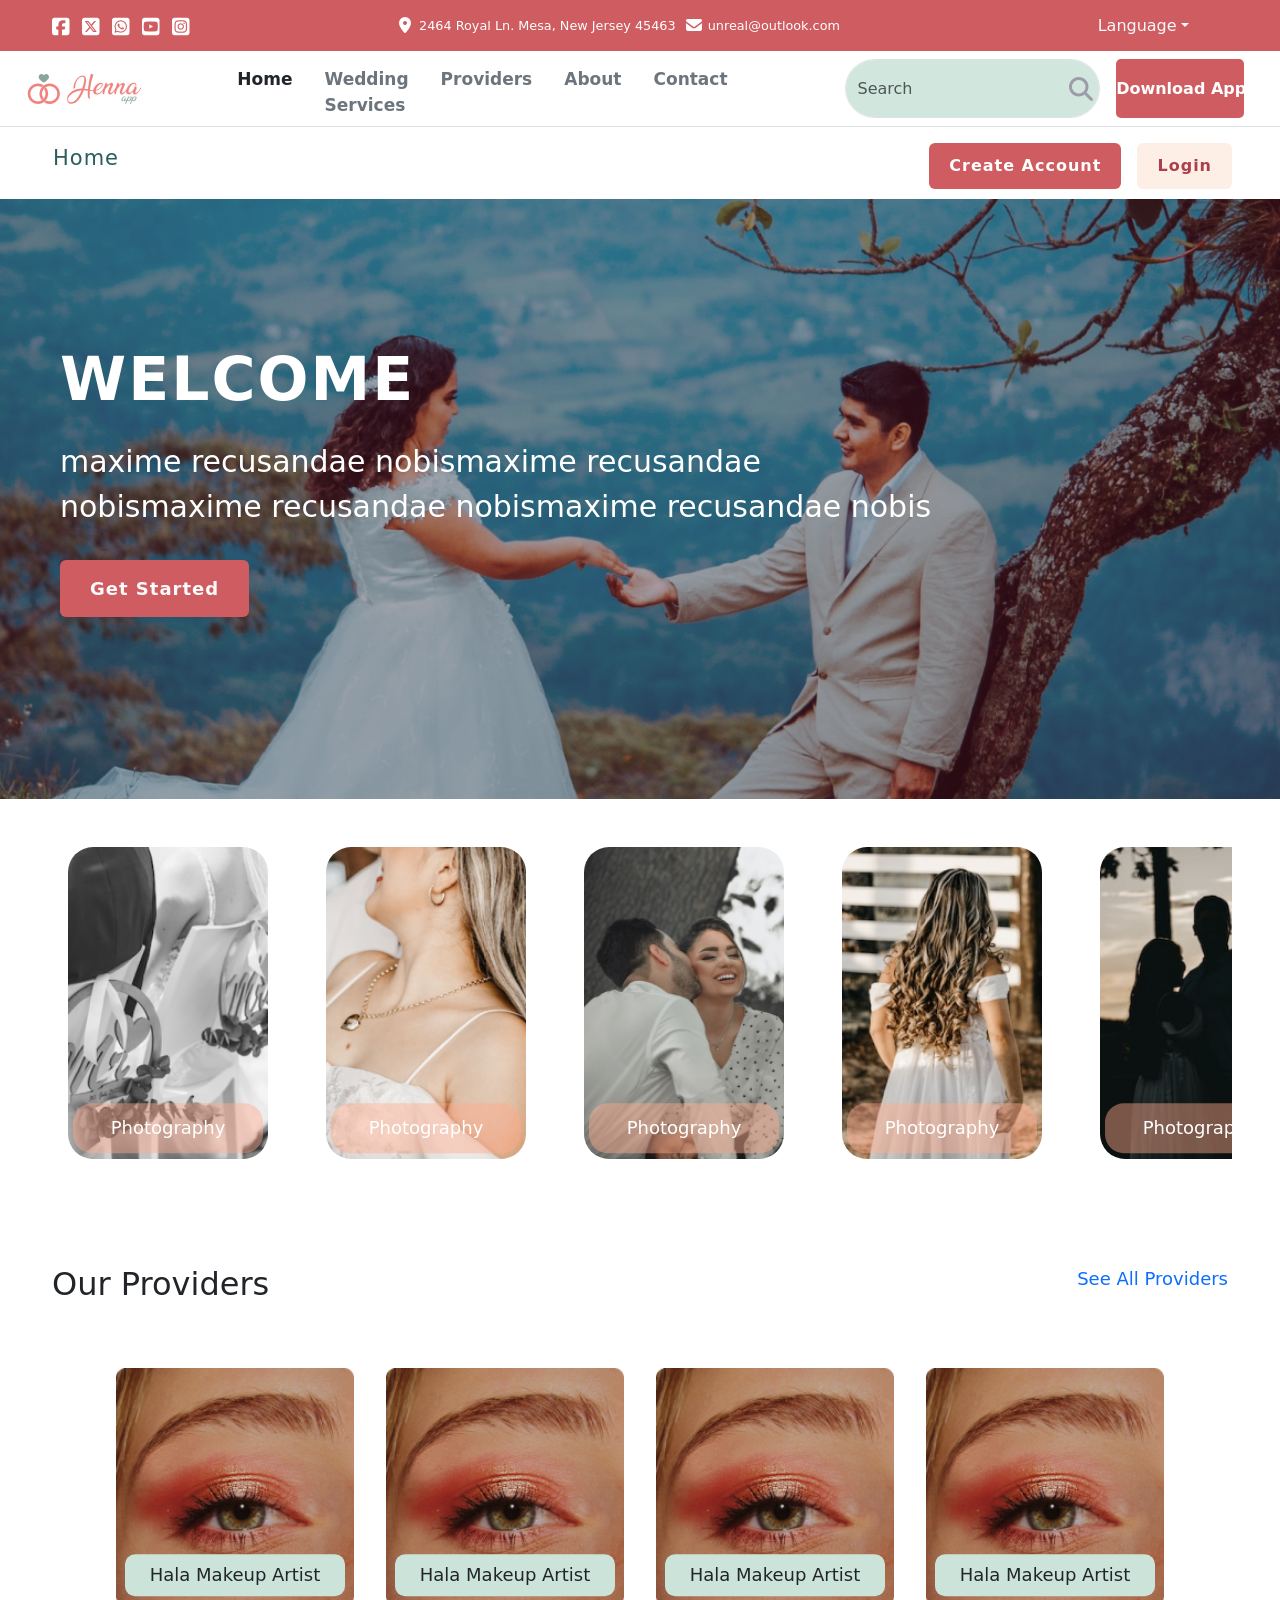
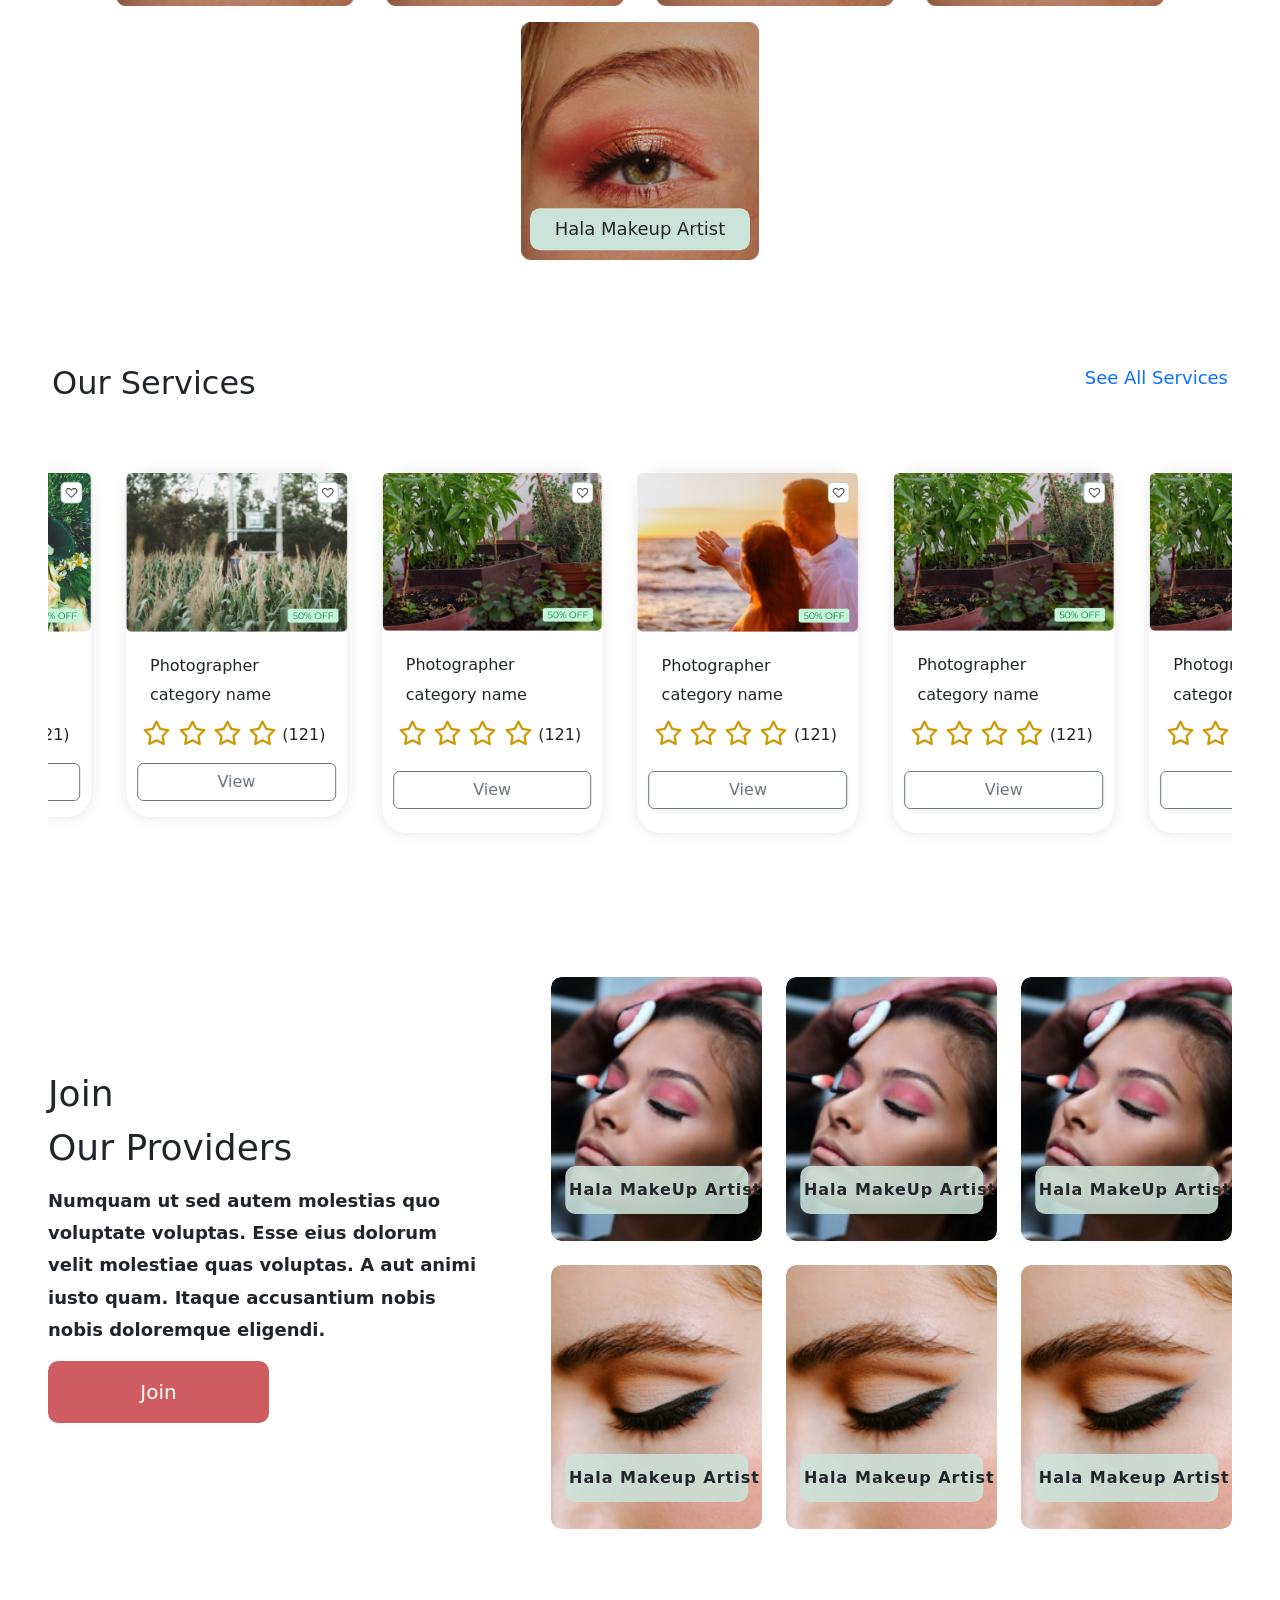
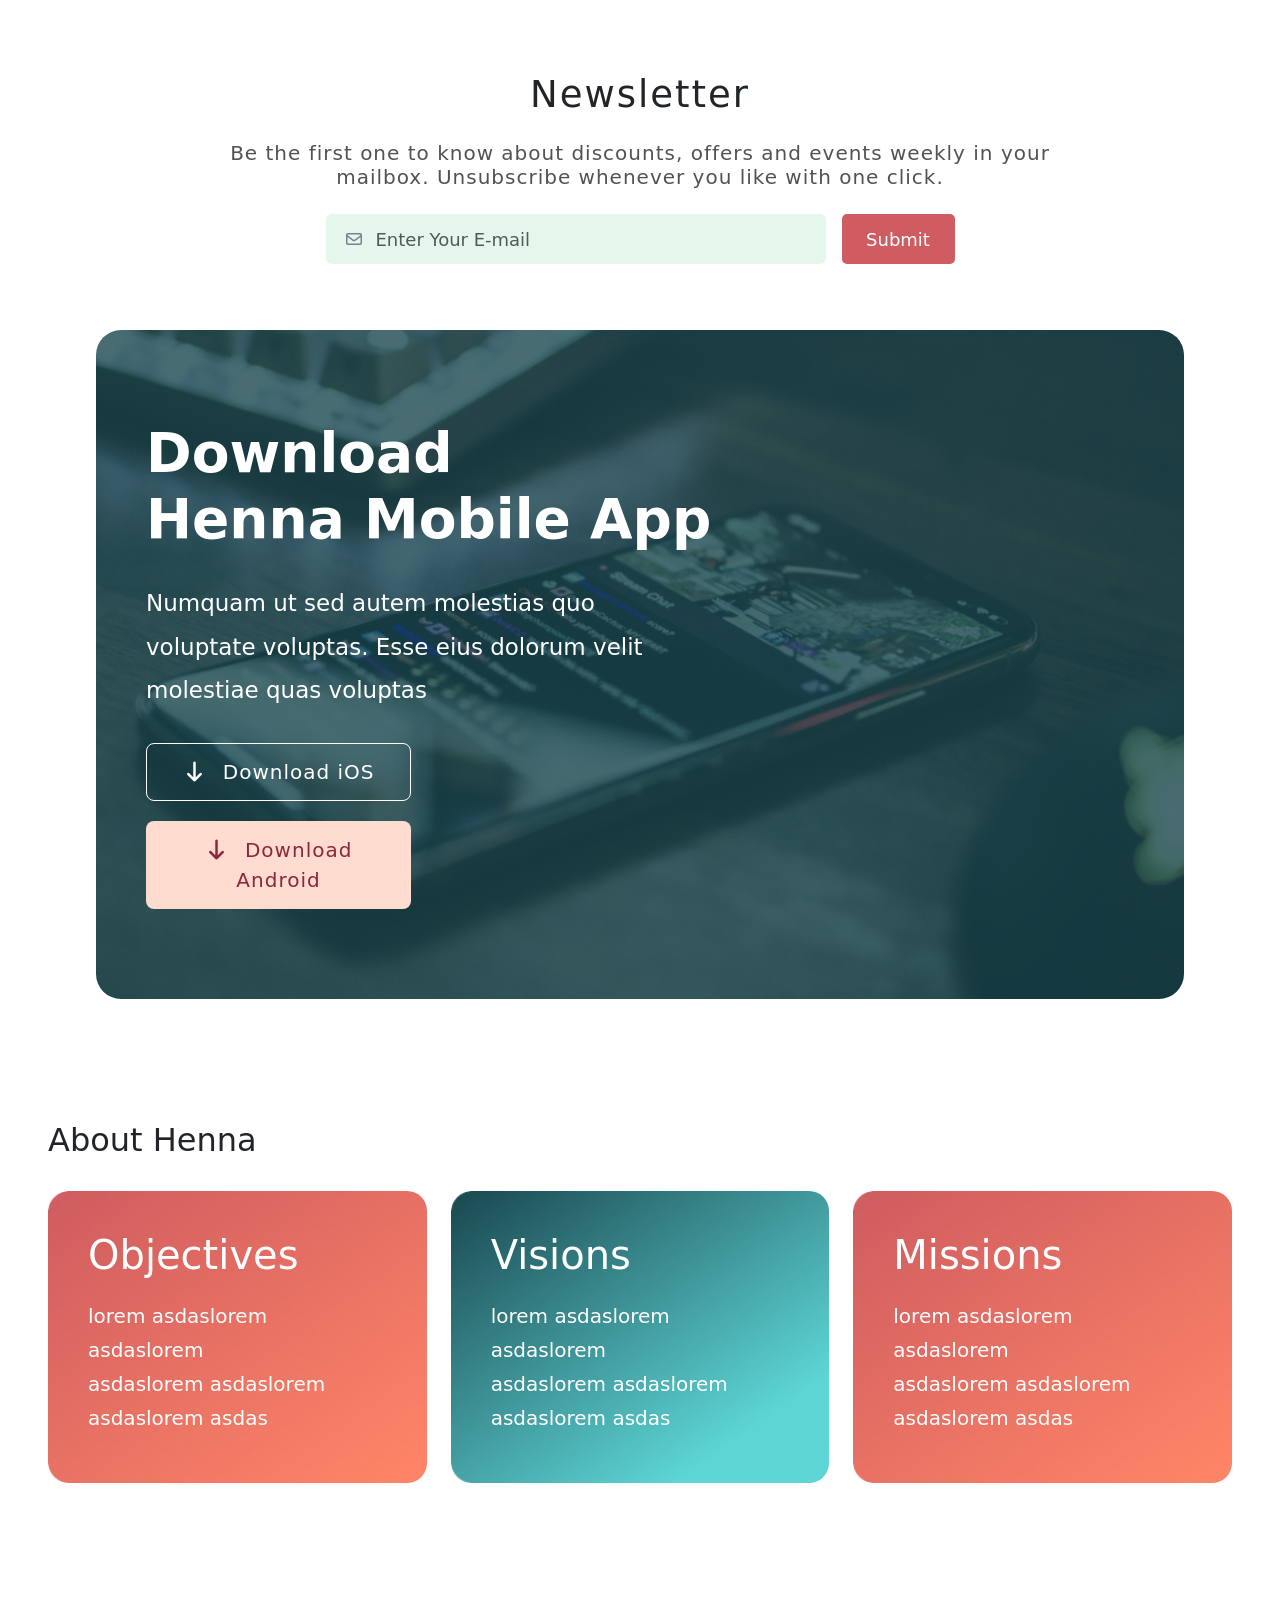
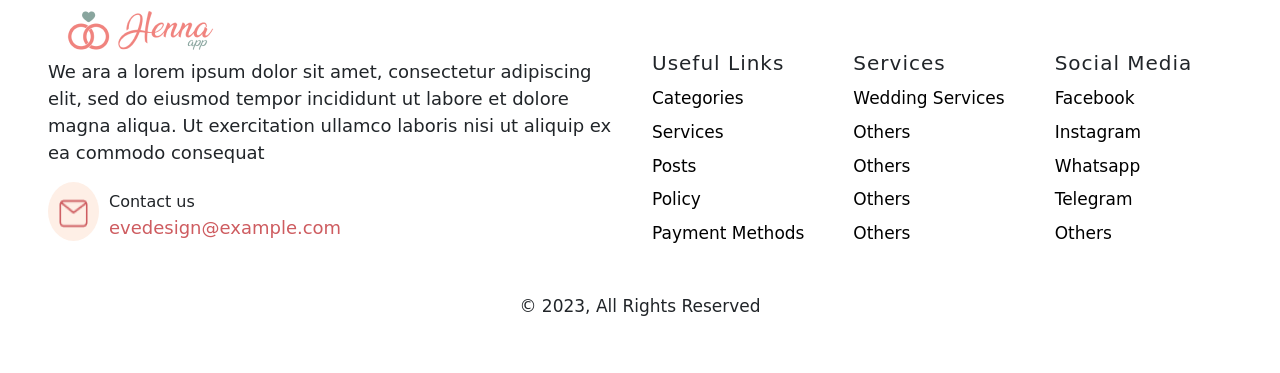
<file: index.html>
<!DOCTYPE html>
<html lang="en">
<head>
    <meta charset="UTF-8">
    <meta name="viewport" content="width=device-width, initial-scale=1.0">
    <title>Henna app Homepage</title>
    <!-- bootstrap css -->
     <link rel="stylesheet" href="./css/bootstrap.min.css">
    <!-- font awesome -->
    <link rel="stylesheet" href="./css/all.min.css">
    <!-- swiper css -->
     <link rel="stylesheet" href="./css/swiper-bundle.min.css">
    <!-- style css -->
    <link rel="stylesheet" href="./css/style.css">

    <link rel="icon" type="image/x-icon" href="./img/Dusty Rose Henna Floral Logo.png">
</head>

<body class="home-page">

<!-- start icons navbar home section -->

    <div class="icons-navbar">

        <div class="container-fluid ps-5">

            <div class="row align-items-center">
                
                 <div class="social-icons col-lg-3 pt-1">
                <i class="fa-brands fa-square-facebook fa-lg"></i>
                <i class="fa-brands fa-square-x-twitter fa-lg"></i></i>
                <i class="fa-brands fa-square-whatsapp fa-lg"></i></i>
                <i class="fa-brands fa-square-youtube fa-lg"></i></i>
                <i class="fa-brands fa-square-instagram fa-lg"></i>
            </div>

            <div class="address-email d-none d-lg-flex col-lg-7 pt-3 ps-5">
                <p class="pe-2">
                    <i class="fa-solid fa-location-dot fa-lg"></i>
                    2464 Royal Ln. Mesa, New Jersey 45463
                </p>
                <p>
                    <i class="fa-solid fa-envelope fa-lg"></i>
                    unreal@outlook.com
                </p>
            </div>

            <div class="dropdown-list col-lg-2">
                 <button class="btn dropdown-toggle text-light text-xl" type="button" data-bs-toggle="dropdown" aria-expanded="false">Language</button>
                    <ul class="dropdown-menu">
                        <li><a class="dropdown-item" href="index.html">English</a></li>
                        <li><a class="dropdown-item" href="index.html">العربية</a></li>
                </ul>
                </div>

             </div>

        </div>

    </div>
        

<!-- end icons navbar home section -->


<!-- start main navbar home section -->

<nav class="navbar-main navbar-expand-lg border-bottom">

    <div class="container-fluid">

        <div class="row align-items-center w-100 py-2">

            <div class="logo py-2 col-2">
                <a href="index.html">
                <img src="./img/Henna Logo-02 2.png" alt="app logo" class="img-fluid">
             </a>
            </div>
            
            <button class="navbar-toggler col-auto ms-auto" type="button" data-bs-toggle="collapse" data-bs-target="#navbarContent" aria-controls="navbarContent" aria-expanded="false" aria-label="Toggle navigation">
                <span class="navbar-toggle-icon">
                    <i class="fa-solid fa-bars fa-lg" style="color: rgb(159, 155, 168);"></i>
                </span>
            </button>

            <div class="collapse navbar-collapse col-lg-10" id="navbarContent">

                <div class="d-flex align-item-lg-center w-100">

                    <ul class="nav-list my-2 list-unstyled d-flex flex-column flex-lg-row mb-lg-0 w-50">
                    <li class="nav-item px-3">
                        <a href="./index.html" class="nav-link text-decoration-none text-dark fw-semibold">Home</a>
                    </li>
                    <li class="nav-item px-3">
                        <a href="./services.html" class="nav-link text-secondary fw-semibold">Wedding Services</a>
                    </li>
                    <li class="nav-item px-3">
                        <a href="./providers.html" class="nav-link text-secondary fw-semibold">Providers</a>
                    </li>
                    <li class="nav-item px-3">
                        <a href="./about.html" class="nav-link text-secondary fw-semibold">About</a>
                    </li>
                    <li class="nav-item px-3">
                        <a href="./contact.html" class="nav-link text-secondary fw-semibold">Contact</a>
                    </li>
                </ul>

                  <form class="form-input d-lg-flex d-none position-relative w-50 ms-auto" >
                    <i class="fa-solid fa-magnifying-glass fa-xl position-absolute" style="color: rgb(159, 155, 168);"></i>
                    <input type="search" class="form-control bg-success-subtle rounded-pill w-50 me-3 ms-auto flex-column flex-lg-row" placeholder="Search">
                    <button class="text-nowrap d-none d-sm-block d-md-block d-lg-block" type="submit">Download App</button>
            </form>

                </div>
            </div>

             </div>
            
        </div>

    </div>

</nav>

<!-- end main navbar home section -->
 
<!-- start home navbar home -->

 <div class="navbar-home container-fluid px-5 d-flex justify-content-between m-auto pt-3">
    <a href="index.html">Home</a>

    <div>
        <button class="btn btn-danger create-btn">Create Account</button>
        <button class="btn btn-danger login-btn">Login</button>
    </div>

 </div>

<!-- end home navbar home -->


<!-- ============================================================================ -->
<!-- ============================================================================ -->


<!-- start header home section-->

<header class="header-home">

    <div class="container-fluid">

        <div class="row mt-5">
            <div class="col-md-12 mt-5">
                <h2 class="mt-5 ms-5">WELCOME</h2>
                <h5 class="mt-4 ms-5">maxime recusandae nobismaxime recusandae
                    <br>
                    nobismaxime recusandae nobismaxime recusandae nobis
                </h5>
                <button class="btn mt-4 ms-5">
                    <a class="text-decoration-none text-light" href="index.html">Get Started</a>
                </button>
            </div>

        </div>

    </div>
</header>
<!-- end home section -->


<!-- start carousel card home section -->

<div class="container-fluid mt-5 px-5">
    <div class="swiper mySwiper">

        <div class="swiper-wrapper">

            <div class="swiper-slide">
                <a href="#">
                <img src="./img/img-cate.png" alt="">
                <h4>Photography</h4>
                </a>
            </div>

            <div class="swiper-slide">
                <a href="#">
                <img src="./img/img-cate-1.png" alt="">
                <h4>Photography</h4>
            </a>

            </div>

            <div class="swiper-slide">
                <a href="#">
                <img src="./img/img-cate-2.png" alt="">
                <h4>Photography</h4>
                </a>
            </div>

            <div class="swiper-slide">
                <a href="#">
                <img src="./img/img-cate-3.png" alt="">
                <h4>Photography</h4>
                </a>
            </div>

            <div class="swiper-slide">
                <a href="#">
                <img src="./img/img-cate-4.png" alt="">
                <h4>Photography</h4>
                </a>
            </div>

            <div class="swiper-slide">
                <a href="#">
                <img src="./img/img-cate.png" alt="">
                <h4>Photography</h4>
                </a>
            </div>

            <div class="swiper-slide">
                <a href="#">
                <img src="./img/img-cate-1.png" alt="">
                <h4>Photography</h4>
                </a>
            </div>

            <div class="swiper-slide">
                <a href="#">
                <img src="./img/img-cate-3.png" alt="">
                <h4>Photography</h4>
                </a>
            </div>

            <div class="swiper-slide">
                <a href="#">
                <img src="./img/img-cate-2.png" alt="">
                <h4>Photography</h4>
                </a>
            </div>

        </div>
    </div>
</div>


<!-- end carousel card home section -->


<!-- ============================================================================ -->
<!-- ============================================================================ -->


<!-- start providers cards HOME section -->

<div class="providers-home">

    <div class="container-fluid px-5">

        <div class="row">

            <div class="col-md-12 mt-5 d-flex justify-content-between px-3">
                <h2>Our Providers</h2>
                <a href="providers.html" class="text-decoration-none service-link">See All Providers</a>
            </div>

            <div class="card-group mt-5 mb-5 align-items-center justify-content-center">

                <div class="service-card px-3 py-2">
                    <a href="#" class="text-dark">
                    <img src="./img/LOGO PROVIDER-3.png" alt="provider pic" class="img-fluid">
                    <h4>Hala Makeup Artist</h4>
                </a>
                </div>
                
                  <div class="service-card px-3 py-2">
                    <a href="#" class="text-dark">
                    <img src="./img/LOGO PROVIDER-3.png" alt="provider pic"  class="img-fluid">
                    <h4>Hala Makeup Artist</h4>
                </a>
                </div>
                
                <div class="service-card px-3 py-2">
                    <a href="#" class="text-dark">
                    <img src="./img/LOGO PROVIDER-3.png" alt="provider pic"  class="img-fluid">
                    <h4>Hala Makeup Artist</h4>
                </a>
                </div>

                <div class="service-card px-3 py-2">
                    <a href="#" class="text-dark">
                    <img src="./img/LOGO PROVIDER-3.png" alt="provider pic"  class="img-fluid">
                    <h4>Hala Makeup Artist</h4>
                </a>
                </div>

                <div class="service-card px-3 py-2">
                    <a href="#" class="text-dark">
                    <img src="./img/LOGO PROVIDER-3.png" alt="provider pic"  class="img-fluid">
                    <h4>Hala Makeup Artist</h4>
                </a>
                </div>
                
            </div>
        </div>

    </div>

</div>


<!-- end providers cards HOME section -->


<!-- start service cards home section -->

<div class="services-carousel">

    <div class="container-fluid px-5">

        <div class="row">

            <div class="col-lg-12 mt-5 d-flex justify-content-between px-3">
                <h2>Our Services</h2>
                <a href="services.html" class="text-decoration-none service-link">
                    See All Services
                </a>
            </div>

        </div>

    
        <div class="swiper servicesSwiper mt-5 mb-5">

            <div class="swiper-wrapper px-5">

                <div class="swiper-slide">
                    <a href="#">
                        <img src="./img/service-1.png" alt="Photography">
                        <h6 class="mt-4 px-4">Photographer</h6>
                        <p class="px-4">category name</p>
                        <i class="fa-regular fa-star fa-xl ms-3" style="color: #CD9902;"></i>
                        <i class="fa-regular fa-star fa-xl " style="color: #CD9902;"></i>
                        <i class="fa-regular fa-star fa-xl" style="color: #CD9902;"></i>
                        <i class="fa-regular fa-star fa-xl" style="color: #CD9902;"></i>
                        <span>(121)</span>
                        <br>
                        <button class="btn btn-outline-secondary my-3 view-btn">View</button>
                    </a>
                </div>

                <div class="swiper-slide">
                    <a href="#">
                        <img src="./img/service-2.png" alt="Photography">
                        <h6 class="mt-4 px-4">Photographer</h6>
                        <p class="px-4">category name</p>
                        <i class="fa-regular fa-star fa-xl ms-3" style="color: #CD9902;"></i>
                        <i class="fa-regular fa-star fa-xl" style="color: #CD9902;"></i>
                        <i class="fa-regular fa-star fa-xl" style="color: #CD9902;"></i>
                        <i class="fa-regular fa-star fa-xl" style="color: #CD9902;"></i>
                        <span>(121)</span>
                        <br>
                        <button class="btn btn-outline-secondary my-3 view-btn">View</button>
                    </a>
                </div>

                <div class="swiper-slide">
                    <a href="#">
                        <img src="./img/service-3.png" alt="Photography">
                        <h6 class="mt-4 px-4">Photographer</h6>
                        <p class="px-4">category name</p>
                        <i class="fa-regular fa-star fa-xl ms-3" style="color: #CD9902;"></i>
                        <i class="fa-regular fa-star fa-xl" style="color: #CD9902;"></i>
                        <i class="fa-regular fa-star fa-xl" style="color: #CD9902;"></i>
                        <i class="fa-regular fa-star fa-xl" style="color: #CD9902;"></i>
                        <span>(121)</span>
                        <br>
                        <button class="btn btn-outline-secondary my-4 view-btn">View</button>
                    </a>
                </div>

                <div class="swiper-slide">
                    <a href="#">
                        <img src="./img/service-4.png" alt="Photography">
                        <h6 class="mt-4 px-4">Photographer</h6>
                        <p class="px-4">category name</p>
                        <i class="fa-regular fa-star fa-xl ms-3" style="color: #CD9902;"></i>
                        <i class="fa-regular fa-star fa-xl" style="color: #CD9902;"></i>
                        <i class="fa-regular fa-star fa-xl" style="color: #CD9902;"></i>
                        <i class="fa-regular fa-star fa-xl" style="color: #CD9902;"></i>
                        <span>(121)</span>
                        <br>
                        <button class="btn btn-outline-secondary  my-4 view-btn" style="box-shadow: 0px 2.29668px 4.59336px rgba(148, 163, 184, 0.15);">View</button>
                    </a>
                </div>

                <div class="swiper-slide">
                    <a href="#">
                        <img src="./img/service-3.png" alt="Photography">
                        <h6 class="mt-4 px-4">Photographer</h6>
                        <p class="px-4">category name</p>
                        <i class="fa-regular fa-star fa-xl ms-3" style="color: #CD9902;"></i>
                        <i class="fa-regular fa-star fa-xl" style="color: #CD9902;"></i>
                        <i class="fa-regular fa-star fa-xl" style="color: #CD9902;"></i>
                        <i class="fa-regular fa-star fa-xl" style="color: #CD9902;"></i>
                        <span>(121)</span>
                        <br>
                        <button class="btn btn-outline-secondary my-4 view-btn" style="box-shadow: 0px 2.29668px 4.59336px rgba(148, 163, 184, 0.15);">View</button>
                    </a>
                </div>

                <div class="swiper-slide">
                    <a href="#">
                        <img src="./img/service-3.png" alt="Photography">
                        <h6 class="mt-4 px-4">Photographer</h6>
                        <p class="px-4">category name</p>
                        <i class="fa-regular fa-star fa-xl ms-3" style="color: #CD9902;"></i>
                        <i class="fa-regular fa-star fa-xl" style="color: #CD9902;"></i>
                        <i class="fa-regular fa-star fa-xl" style="color: #CD9902;"></i>
                        <i class="fa-regular fa-star fa-xl" style="color: #CD9902;"></i>
                        <span>(121)</span>
                        <br>
                        <button class="btn btn-outline-secondary my-4 view-btn" style="box-shadow: 0px 2.29668px 4.59336px rgba(148, 163, 184, 0.15);">View</button>
                    </a>
                </div>

                <div class="swiper-slide">
                    <a href="#">
                        <img src="./img/service-3.png" alt="Photography">
                        <h6 class="mt-4 px-4">Photographer</h6>
                        <p class="px-4">category name</p>
                        <i class="fa-regular fa-star fa-xl ms-3" style="color: #CD9902;"></i>
                        <i class="fa-regular fa-star fa-xl" style="color: #CD9902;"></i>
                        <i class="fa-regular fa-star fa-xl" style="color: #CD9902;"></i>
                        <i class="fa-regular fa-star fa-xl" style="color: #CD9902;"></i>
                        <span>(121)</span>
                        <br>
                        <button class="btn btn-outline-secondary my-4 view-btn" style="box-shadow: 0px 2.29668px 4.59336px rgba(148, 163, 184, 0.15)";>View</button>
                    </a>
                </div>

                <div class="swiper-slide mb-5">
                    <a href="#">
                        <img src="./img/service-3.png" alt="Photography">
                        <h6 class="mt-4 px-4">Photographer</h6>
                        <p class="px-4">category name</p>
                        <i class="fa-regular fa-star fa-xl ms-3" style="color: #CD9902;"></i>
                        <i class="fa-regular fa-star fa-xl" style="color: #CD9902;"></i>
                        <i class="fa-regular fa-star fa-xl" style="color: #CD9902;"></i>
                        <i class="fa-regular fa-star fa-xl" style="color: #CD9902;"></i>
                        <span>(121)</span>
                        <br>
                        <button class="btn btn-outline-secondary my-4 view-btn" style="box-shadow: 0px 2.29668px 4.59336px rgba(148, 163, 184, 0.15);">View</button>
                    </a>
                </div>

            </div>

        </div>

    </div>

</div>

<!-- end service carousel home section -->


<!-- start join provider HOME section-->
 

<div class="join-providers mt-5">
    <div class="container-fluid px-5 py-5">
        <div class="row align-items-center">

            <div class="col-lg-5 col-md-5 providers-text">
                <h2>
                    Join
                    <br>Our Providers
                </h2>

                <p>
                    Numquam ut sed autem molestias quo<br>
                    voluptate voluptas. Esse eius dolorum<br>
                    velit molestiae quas voluptas. A aut animi<br>
                    iusto quam. Itaque accusantium nobis<br>
                    nobis doloremque eligendi.
                </p>

                <button class="btn mb-3">Join</button>
            </div>

            <div class="col-lg-7 col-md-7">
                <div class="row row-cols-3 g-4">

                    <div class="col">
                        <div class="providers-img">
                            <img src="./img/LOGO PROVIDER.png" alt="">
                            <p>Hala MakeUp Artist</p>
                        </div>
                    </div>

                    <div class="col">
                        <div class="providers-img">
                            <img src="./img/LOGO PROVIDER.png" alt="">
                            <p>Hala MakeUp Artist</p>
                        </div>
                    </div>

                    <div class="col">
                        <div class="providers-img">
                            <img src="./img/LOGO PROVIDER.png" alt="">
                            <p>Hala MakeUp Artist</p>
                        </div>
                    </div>

                    <div class="col">
                        <div class="providers-img">
                            <img src="./img/LOGO PROVIDER-1.png" alt="">
                            <p>Hala Makeup Artist</p>
                        </div>
                    </div>

                    <div class="col">
                        <div class="providers-img">
                            <img src="./img/LOGO PROVIDER-1.png" alt="">
                            <p>Hala Makeup Artist</p>
                        </div>
                    </div>

                    <div class="col">
                        <div class="providers-img">
                            <img src="./img/LOGO PROVIDER-1.png" alt="">
                            <p>Hala Makeup Artist</p>
                        </div>
                    </div>

                </div>
            </div>

        </div>
    </div>
</div>
 
<!-- end join provider HOME section -->


<!-- start newsletter HOME section-->


<div class="newsletter-home mb-5">

    <div class="container-fluid mt-5">

        <div class="row">

            <div class="col-12 text-center mt-5">

                <h2 class="mb-4">Newsletter</h2>

                <h5 class="newsletter-description">
                    Be the first one to know about discounts, offers and events weekly in your
                    mailbox. Unsubscribe whenever you like with one click.
                </h5>

                <div class="newsletter-input d-flex justify-content-center align-items-center gap-3 mb-3">

                    <div class="email-field position-relative">
                        <i class="fa-regular fa-envelope"></i>

                        <input type="email"
                               placeholder="Enter Your E-mail"
                               class="form-control">
                    </div>

                    <button class="btn">Submit</button>

                </div>

            </div>

        </div>

    </div>

</div>


<!-- end newsletter HOME section  -->


<!-- start download HOME section-->


<div class="download-app">

    <div class="container-fluid">

        <div class="row">

            <div class="col-12 download-content">

                <h2>
                    Download
                    <br>
                    Henna Mobile App
                </h2>

                <h5>
                    Numquam ut sed autem molestias quo voluptate
                    voluptas. Esse eius dolorum velit molestiae quas
                    voluptas
                </h5>

                <div class="download-buttons d-flex flex-column align-items-start">

                    <a href="#" class="btn download-button">
                        <i class="fa-solid fa-arrow-down"></i>
                        Download iOS
                    </a>

                    <a href="#" class="btn download-button2">
                        <i class="fa-solid fa-arrow-down"></i>
                        Download Android
                    </a>

                </div>

            </div>

        </div>

    </div>

</div>


<!-- end download HOME section -->


<!-- start about henna HOME section -->

<div class="about-henna mt-5">

    <div class="container-fluid p-5">

        <div class="row">

            <div class="col-md-12 my-4">
                <h2>About Henna</h2>
            </div>

            <div class="col-md-4 mb-4">

                <div class="about-section">
                    <h4>Objectives</h4>
                    <h6>
                        lorem asdaslorem asdaslorem
                        <br>
                        asdaslorem asdaslorem
                        <br>
                        asdaslorem asdas
                    </h6>
                </div>

            </div>

            <div class="col-md-4 mb-4">

                <div class="about-section2">
                    <h4>Visions</h4>
                    <h6>
                        lorem asdaslorem asdaslorem
                        <br>
                        asdaslorem asdaslorem
                        <br>
                        asdaslorem asdas
                    </h6>
                </div>
            </div>

            <div class="col-md-4 mb-4">
                <div class="about-section3">
                    <h4>Missions</h4>
                    <h6>
                        lorem asdaslorem asdaslorem
                        <br>
                        asdaslorem asdaslorem
                        <br>
                        asdaslorem asdas
                    </h6>
                </div>
            </div>
        </div>

    </div>

</div>



<!-- end about henna HOME section -->


<!-- start footer HOME section -->

<footer>

    <div class="container-fluid p-5">

        <div class="row">

            <div class="col-md-6 col-lg-6">
                <img src="./img/Fictional Logos-footer.png">
                <p style="font-size: 18px; font-weight: lighter;">
                    We ara a lorem ipsum dolor sit amet, consectetur adipiscing
                    <br>
                    elit, sed do eiusmod tempor incididunt ut labore et dolore
                    <br>
                    magna aliqua. Ut exercitation ullamco laboris nisi ut aliquip ex
                    <br>
                    ea commodo consequat
                </p>

                <div class="d-flex mt-3">
                    <div style="background-color: #feefe6; padding: 0px 10px; border-radius: 50%; margin-right: 10px;">
                        <img class="d-none d-lg-block mt-3" src="img/vector-message.png" style="width: 31px; height: 31px; padding: 1px;">
                    </div>
                    <div class="d-none d-lg-block mt-2">
                        <span>Contact us</span>
                        <br>
                        <span>evedesign@example.com</span>
                    </div>
                </div>
            </div>

            <div class="col-md-2 col-lg-2 mt-5 footer-link">
                <h4>Useful Links</h4>
                <a href="#">Categories</a>
                <a href="#">Services</a>
                <a href="#">Posts</a>
                <a href="#">Policy</a>
                <a href="#">Payment Methods</a>
            </div>

            <div class="col-md-2 col-lg-2 mt-5 footer-link">
                <h4>Services</h4>
                <a href="#">Wedding Services</a>
                <a href="#">Others</a>
                <a href="#">Others</a>
                <a href="#">Others</a>
                <a href="#">Others</a>
            </div>

            <div class="col-md-2 col-lg-2 mt-5 footer-link">
                <h4>Social Media</h4>
                <a href="#">Facebook</a>
                <a href="#">Instagram</a>
                <a href="#">Whatsapp</a>
                <a href="#">Telegram</a>
                <a href="#">Others</a>
            </div>

            <div class="col-md-12 text-center mt-5 copyright">
                <h6>© 2023, All Rights Reserved</h6>
            </div>

        </div>

</footer>


<!-- end footer HOME section -->






    
<!-- Bootstrap JS -->
<script src="./JS/bootstrap.bundle.min.js"></script>

<!-- Swiper JS -->
<script src="./JS/swiper-bundle.min.js"></script>

<!-- Swiper initialization -->
<script>

    // First carousel
    const swiper = new Swiper(".mySwiper", {
        slidesPerView: "auto",
        spaceBetween: 18,
        loop: true,
        speed: 2500,
        grabCursor: true,
        autoplay: {
            delay: 1500,
            disableOnInteraction: false,
            pauseOnMouseEnter: true,
        },
    });

</script>
<script>
const servicesSwiper = new Swiper(".servicesSwiper", {
    slidesPerView: 4,
    spaceBetween: 20,
    loop: true,
    speed: 2500,
    grabCursor: true,

    autoplay: {
        delay: 1500,
        disableOnInteraction: false,
        pauseOnMouseEnter: true,
    },

    breakpoints: {
        320: {
            slidesPerView: 1,
            spaceBetween: 15
        },
        576: {
            slidesPerView: 2,
            spaceBetween: 15
        },
        992: {
            slidesPerView: 5,
            spaceBetween: 20
        }
    }
});
</script>
</body>
</html>
</file>
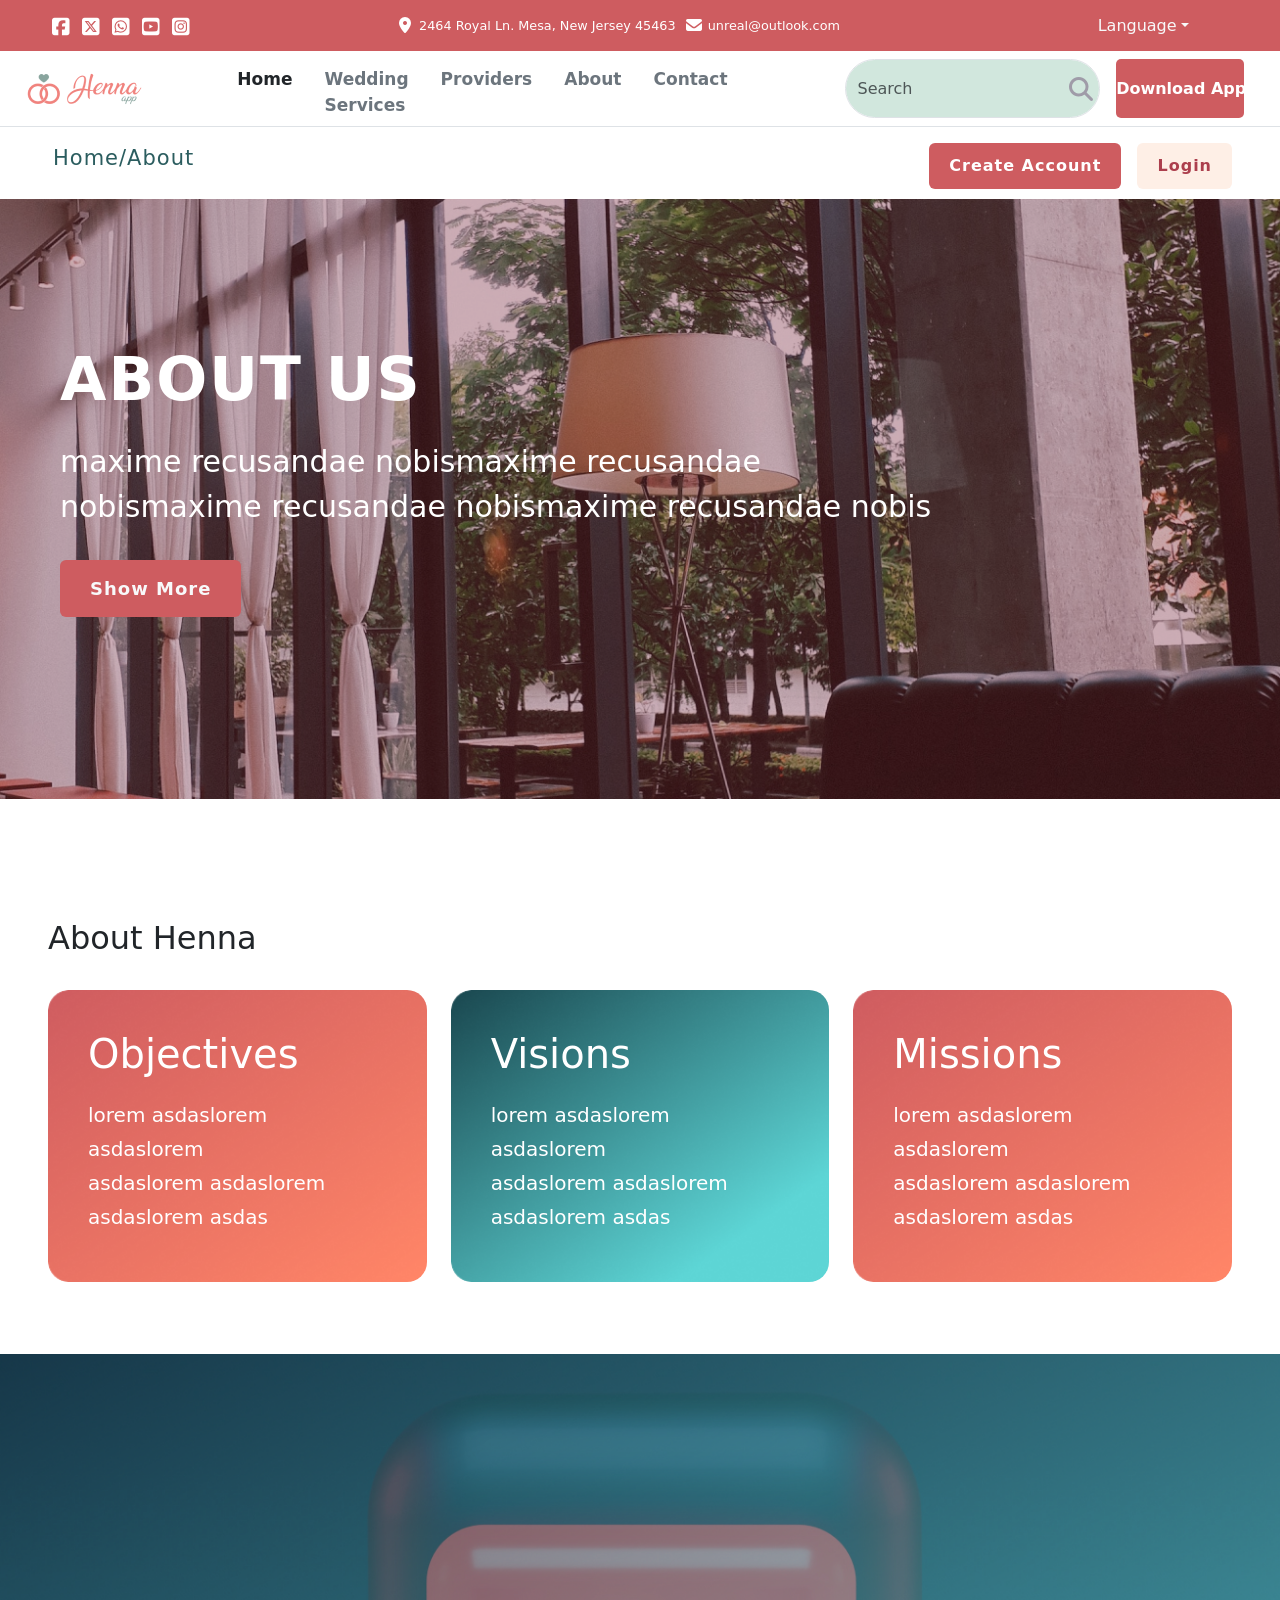
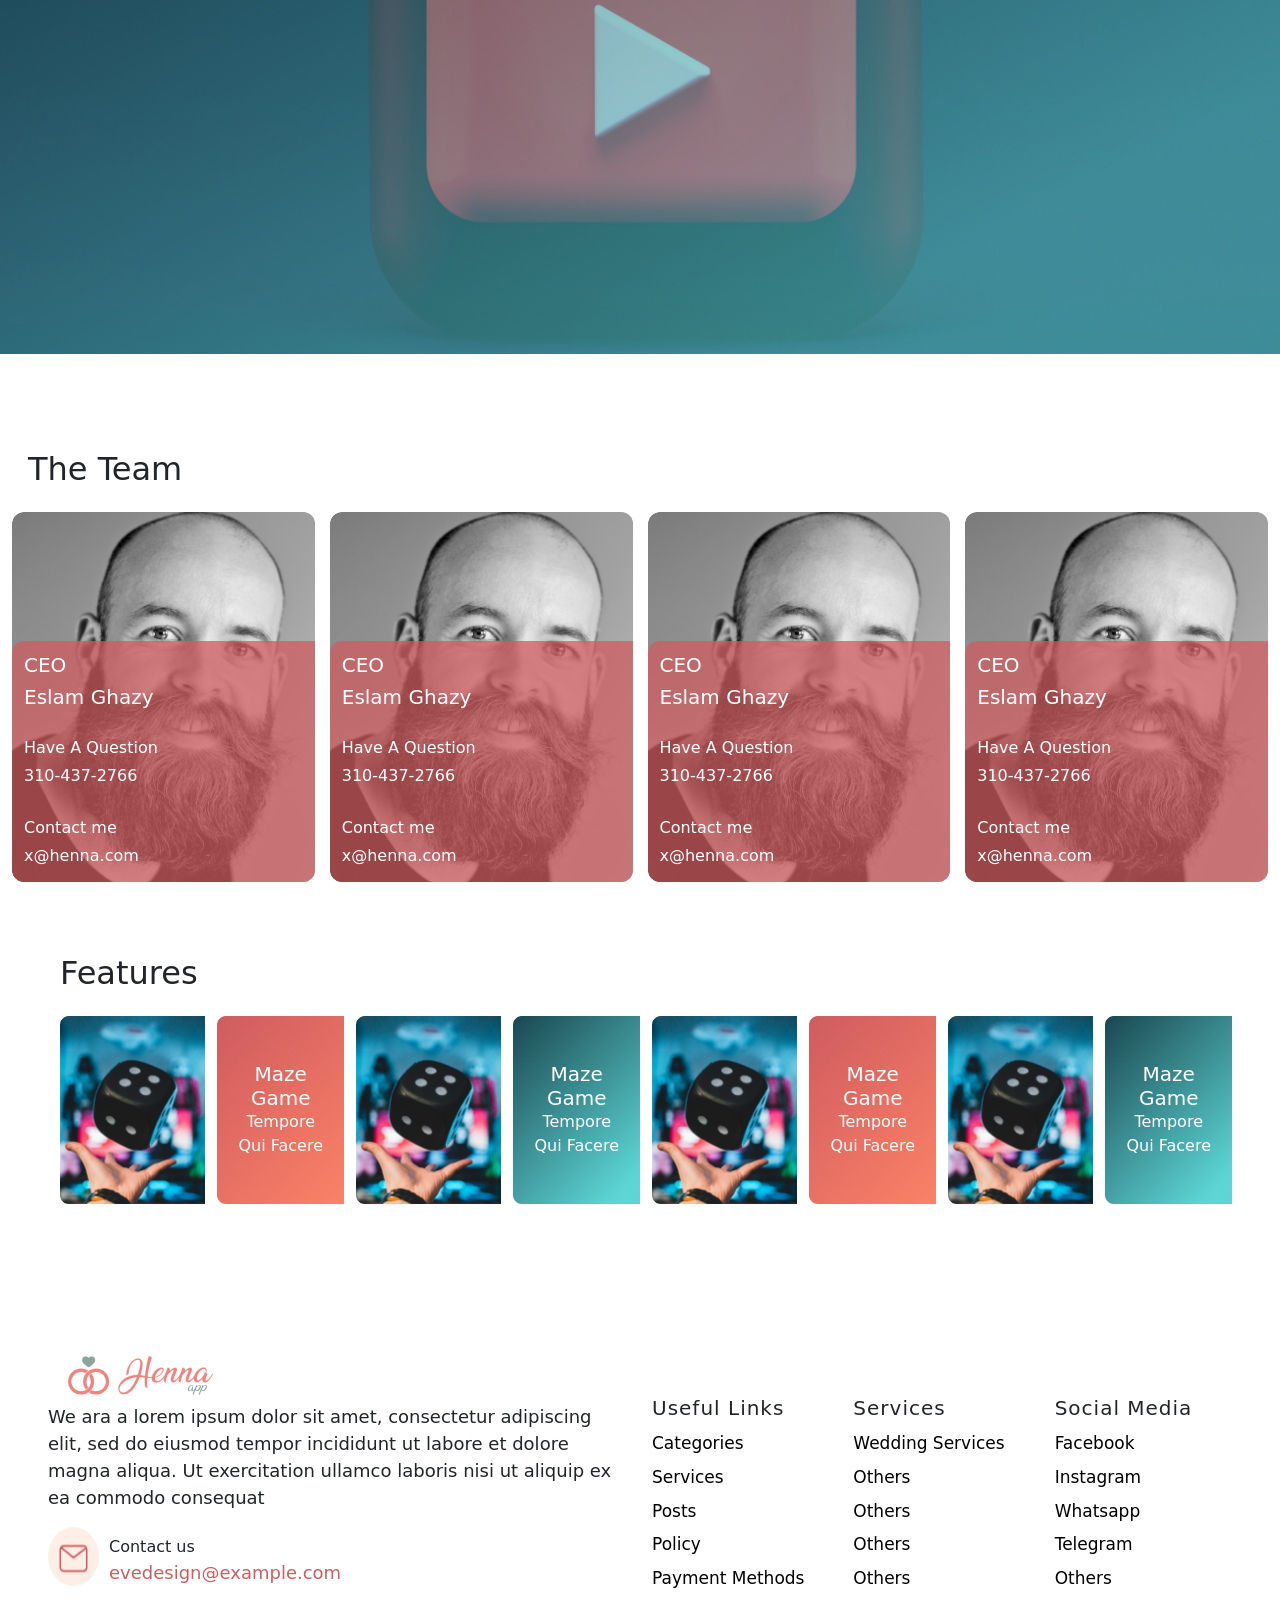
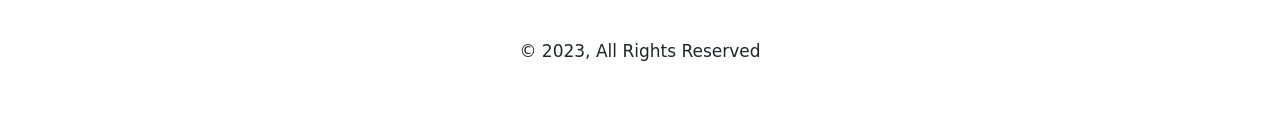
<file: about.html>
<!DOCTYPE html>
<html lang="en">
<head>
    <meta charset="UTF-8">
    <meta name="viewport" content="width=device-width, initial-scale=1.0">
    <title>About</title>
    <!-- bootstrap css-->
     <link rel="stylesheet" href="./css/bootstrap.min.css">
    <!-- font awesome -->
     <link rel="stylesheet" href="./css/all.min.css">
    <!-- style css -->
      <link rel="stylesheet" href="./css/style.css">
    <link rel="icon" type="image/x-icon" href="./img/Dusty Rose Henna Floral Logo.png">

</head>

<body class="about-page">
   
<!-- start icons navbar ABOUT section -->

<div class="icons-navbar">

        <div class="container-fluid ps-5">

            <div class="row align-items-center">
                
                 <div class="social-icons col-lg-3 pt-1">
                <i class="fa-brands fa-square-facebook fa-lg"></i>
                <i class="fa-brands fa-square-x-twitter fa-lg"></i></i>
                <i class="fa-brands fa-square-whatsapp fa-lg"></i></i>
                <i class="fa-brands fa-square-youtube fa-lg"></i></i>
                <i class="fa-brands fa-square-instagram fa-lg"></i>
            </div>

            <div class="address-email d-none d-lg-flex col-lg-7 pt-3 ps-5">
                <p class="pe-2">
                    <i class="fa-solid fa-location-dot fa-lg"></i>
                    2464 Royal Ln. Mesa, New Jersey 45463
                </p>
                <p>
                    <i class="fa-solid fa-envelope fa-lg"></i>
                    unreal@outlook.com
                </p>
            </div>

            <div class="dropdown-list col-lg-2">
                 <button class="btn dropdown-toggle text-light text-xl" type="button" data-bs-toggle="dropdown" aria-expanded="false">Language</button>
                    <ul class="dropdown-menu">
                        <li><a class="dropdown-item" href="index.html">English</a></li>
                        <li><a class="dropdown-item" href="index.html">اللغة العربية</a></li>
                </ul>
                </div>

             </div>

        </div>

    </div>
        

<!-- end icons navbar ABOUT section -->


<!-- start main navbar ABOUT section -->

<nav class="navbar-main navbar-expand-lg border-bottom">

    <div class="container-fluid">

        <div class="row align-items-center w-100 py-2">

            <div class="logo py-2 col-2">
                <a href="index.html">
                <img src="./img/Henna Logo-02 2.png" alt="app logo" class="img-fluid">
             </a>
            </div>
            
            <button class="navbar-toggler col-auto ms-auto" type="button" data-bs-toggle="collapse" data-bs-target="#navbarContent" aria-controls="navbarContent" aria-expanded="false" aria-label="Toggle navigation">
                <span class="navbar-toggle-icon">
                    <i class="fa-solid fa-bars fa-lg" style="color: rgb(159, 155, 168);"></i>
                </span>
            </button>

            <div class="collapse navbar-collapse col-lg-10" id="navbarContent">

                <div class="d-flex align-item-lg-center w-100">

                    <ul class="nav-list my-2 list-unstyled d-flex flex-column flex-lg-row mb-lg-0 w-50">
                    <li class="nav-item px-3">
                        <a href="./index.html" class="nav-link text-decoration-none text-dark fw-semibold">Home</a>
                    </li>
                    <li class="nav-item px-3">
                        <a href="./services.html" class="nav-link text-secondary fw-semibold">Wedding Services</a>
                    </li>
                    <li class="nav-item px-3">
                        <a href="./providers.html" class="nav-link text-secondary fw-semibold">Providers</a>
                    </li>
                    <li class="nav-item px-3">
                        <a href="./about" class="nav-link text-secondary fw-semibold">About</a>
                    </li>
                    <li class="nav-item px-3">
                        <a href="./contact.html" class="nav-link text-secondary fw-semibold">Contact</a>
                    </li>
                </ul>

                  <form class="form-input d-lg-flex d-none position-relative w-50 ms-auto" >
                    <i class="fa-solid fa-magnifying-glass fa-xl position-absolute" style="color: rgb(159, 155, 168);"></i>
                    <input type="search" class="form-control bg-success-subtle rounded-pill w-50 me-3 ms-auto flex-column flex-lg-row" placeholder="Search">
                    <button class="text-nowrap d-none d-sm-block d-md-block d-lg-block" type="submit">Download App</button>
            </form>

                </div>
            </div>

             </div>
            
        </div>

    </div>

</nav>

<!-- end main navbar ABOUT section -->
 
<!-- start home navbar ABOUT section -->

 <div class="navbar-about container-fluid px-5 d-flex justify-content-between m-auto pt-3">
    <a href="index.html">Home/About</a>

    <div>
        <button class="btn btn-danger create-btn">Create Account</button>
        <button class="btn btn-danger login-btn">Login</button>
    </div>

 </div>
<!-- end home navbar ABOUT section -->

<!-- start header ABOUT section -->

<header class="header-about">

    <div class="container-fluid">

        <div class="row mt-5">
            <div class="col-md-12 mt-5">
                <h2 class="mt-5 ms-5">ABOUT US</h2>
                <h5 class="mt-4 ms-5">maxime recusandae nobismaxime recusandae
                    <br>
                    nobismaxime recusandae nobismaxime recusandae nobis
                </h5>
                <button class="btn mt-4 ms-5">
                    <a class="text-decoration-none text-light" href="index.html">Show More</a>
                </button>
            </div>

        </div>

    </div>

</header>


<!-- start about henna ABOUT section -->

<div class="about-henna mt-5">

    <div class="container-fluid p-5">

        <div class="row">

            <div class="col-md-12 my-4">
                <h2>About Henna</h2>
            </div>

            <div class="col-md-4 mb-4">

                <div class="about-section">
                    <h4>Objectives</h4>
                    <h6>
                        lorem asdaslorem asdaslorem
                        <br>
                        asdaslorem asdaslorem
                        <br>
                        asdaslorem asdas
                    </h6>
                </div>

            </div>

            <div class="col-md-4 mb-4">

                <div class="about-section2">
                    <h4>Visions</h4>
                    <h6>
                        lorem asdaslorem asdaslorem
                        <br>
                        asdaslorem asdaslorem
                        <br>
                        asdaslorem asdas
                    </h6>
                </div>
            </div>

            <div class="col-md-4 mb-4">
                <div class="about-section3">
                    <h4>Missions</h4>
                    <h6>
                        lorem asdaslorem asdaslorem
                        <br>
                        asdaslorem asdaslorem
                        <br>
                        asdaslorem asdas
                    </h6>
                </div>
            </div>
        </div>

    </div>

</div>



<!-- end about henna ABOUT section -->


<!-- start video-icon ABOUT section -->

<div class="video-icon">

    <div class="container-fluid mb-5">

        <div class="row">
            <div class="col-lg-12"></div>
        </div>

    </div>

</div>


<!-- end video-icon ABOUT section-->


<!-- start team ABOUT section -->


<section class="team-section container-fluid mt-5">

    <h2 class="mb-4 mt-5 px-3">The Team</h2>

    <div class="swiper teamSwiper">
        <div class="swiper-wrapper">

            <div class="swiper-slide">
                <div class="team-card">
                    <a href="#"></a>
                    <img src="./img/team.png" alt="Team member">

                    <div class="team-info">
                        
                        <h5> CEO</h5>
                        <h6>Eslam Ghazy</h6>

                        <br>

                        <p>Have A Question</p>
                        <p>310-437-2766</p>

                        <br>

                        <p>Contact me</p>
                        <p>x@henna.com</p>
                    </div>
                </div>
            </div>

            <div class="swiper-slide">
                <div class="team-card">
                    <a href="#">
                    <img src="./img/team.png" alt="Team member">

                    <div class="team-info">
                            
                        <h5>CEO</h5>
                        <h6>Eslam Ghazy</h6>

                        <br>

                        <p>Have A Question</p>
                        <p>310-437-2766</p>

                        <br>

                        <p>Contact me</p>
                        <p>x@henna.com</p>
                    </div>
                </a>
                </div>
            </div>

            <div class="swiper-slide">
                <div class="team-card">
                    <a href="#">
                    <img src="./img/team.png" alt="Team member">

                    <div class="team-info">
                                
                        <h5> CEO</h5>
                        <h6>Eslam Ghazy</h6>

                        <br>

                        <p>Have A Question</p>
                        <p>310-437-2766</p>

                        <br>

                        <p>Contact me</p>
                        <p>x@henna.com</p>
                    </div>
                </a>
                </div>
            </div>

            <div class="swiper-slide">
                <div class="team-card">
                    <a href="#">
                    <img src="./img/team.png" alt="Team member">

                    <div class="team-info">
                        <h5>CEO</h5>
                        <h6>Eslam Ghazy</h6>

                        <br>

                        <p>Have A Question</p>
                        <p>310-437-2766</p>

                        <br>

                        <p>Contact me </p>
                        <p>x@henna.com</p>
                    </div>
                </a>
                </div>
            </div>

            <div class="swiper-slide">
                <div class="team-card">
                    <a href="#" class="text-decoration-none">
                    <img src="./img/team.png" alt="Team member">

                    <div class="team-info">

                        <h5> CEO</h5>
                        <h6>Eslam Ghazy</h6>

                        <br>

                        <p>Have A Question</p>
                        <p>310-437-2766</p>

                        <br>

                        <p> Contact me </p>
                        <p>x@henna.com</p>
                    </div>
                </a>
                </div>
            </div>

        </div>
    </div>

<!-- end team ABOUT section  -->


<!-- start features ABOUT section -->

<div class="features-about-page my-5 ">
                <div class="container-fluid px-5 my-5">
                <div class="row">
                    <div class="col-md-12 col-lg-12">
                      <h2 class="my-4">Features</h2>
                    </div>
                    <div class="col-md-3 col-lg-3">
                        <div class="row no-gutters">
                            <div class="col">
                                <img src="img/Rectangle 40.png" alt="..." style="height: 188px;">
                                </div>
                                <div class=" col rounded-0 text-center d-flex align-items-center" style="background-size: cover; background-image: url(img/Rectangle\ 41.png); background-repeat: no-repeat; color: #fff;">
                                <div class="card-body">
                                    <h5 class="card-title">Maze Game</h5>
                                    <p class="card-text">Tempore<br> Qui Facere</p>
                                    
                                </div>
                                </div>
                        </div>
                    </div>

                      
                    <div class="col-md-3 col-lg-3">
                      <div class="row no-gutters">
                          <div class="col">
                              <img src="img/Rectangle 40.png" alt="..." style="height: 188px;">
                              </div>
                              <div class="col text-center d-flex align-items-center" style=" background-size:cover; background-image: url(img/Rectangle\ 42.png); background-repeat: no-repeat; color: #fff;">
                              <div class="card-body">
                                <h5 class="card-title">Maze Game</h5>
                                <p class="card-text">Tempore<br> Qui Facere</p>
                                  
                              </div>
                              </div>
                      </div>
                  </div>

                  <div class="col-md-3 col-lg-3">
                    <div class="row no-gutters">
                        <div class="col">
                          <img src="img/Rectangle 40.png" alt="..." style="height: 188px;">
                          </div>

                            <div class="col text-center d-flex align-items-center rounded-0" style=" background-size: cover; background-image: url(img/Rectangle\ 41.png); background-repeat: no-repeat; color: #fff;">
                            <div class="card-body">
                              <h5 class="card-title"">Maze Game</h5>
                              <p class="card-text">Tempore<br> Qui Facere</p>
                                
                            </div>
                            </div>
                    </div>
                </div>

                <div class="col-md-3 col-lg-3">
                  <div class="row no-gutters">
                      <div class="col">
                        <img src="img/Rectangle 40.png" alt="..." style="height: 188px;">
                          </div>
                          <div class="col text-center d-flex align-items-center rounded-0" style=" background-size: cover;background-image: url(img/Rectangle\ 42.png); background-repeat: no-repeat; color: #fff;">
                          <div class="card-body">
                            <h5 class="card-title">Maze Game</h5>
                            <p class="card-text">Tempore<br> Qui Facere</p>
                              
                          </div>
                          </div>
                  </div>
              </div>


                    </div>
                           
                        
                </div>
            </div>

</section>

<!-- end features ABOUT section -->



<!-- start footer About section -->

<footer class="mt-5">

    <div class="container-fluid p-5">

        <div class="row">

            <div class="col-md-6 col-lg-6">
                <img src="./img/Fictional Logos-footer.png">
                <p style="font-size: 18px; font-weight: lighter;">
                    We ara a lorem ipsum dolor sit amet, consectetur adipiscing
                    <br>
                    elit, sed do eiusmod tempor incididunt ut labore et dolore
                    <br>
                    magna aliqua. Ut exercitation ullamco laboris nisi ut aliquip ex
                    <br>
                    ea commodo consequat
                </p>

                <div class="d-flex mt-3">
                    <div style="background-color: #feefe6; padding: 0px 10px; border-radius: 50%; margin-right: 10px;">
                        <img class="d-none d-lg-block mt-3" src="img/vector-message.png" style="width: 31px; height: 31px; padding: 1px;">
                    </div>
                    <div class="d-none d-lg-block mt-2">
                        <span>Contact us</span>
                        <br>
                        <span>evedesign@example.com</span>
                    </div>
                </div>
            </div>

            <div class="col-md-2 col-lg-2 mt-5 footer-link">
                <h4>Useful Links</h4>
                <a href="#">Categories</a>
                <a href="#">Services</a>
                <a href="#">Posts</a>
                <a href="#">Policy</a>
                <a href="#">Payment Methods</a>
            </div>

            <div class="col-md-2 col-lg-2 mt-5 footer-link">
                <h4>Services</h4>
                <a href="#">Wedding Services</a>
                <a href="#">Others</a>
                <a href="#">Others</a>
                <a href="#">Others</a>
                <a href="#">Others</a>
            </div>

            <div class="col-md-2 col-lg-2 mt-5 footer-link">
                <h4>Social Media</h4>
                <a href="#">Facebook</a>
                <a href="#">Instagram</a>
                <a href="#">Whatsapp</a>
                <a href="#">Telegram</a>
                <a href="#">Others</a>
            </div>

            <div class="col-md-12 text-center mt-5 copyright">
                <h6>© 2023, All Rights Reserved</h6>
            </div>

        </div>

</footer>


<!-- end footer ABOUT section -->








<!-- bootstrap js -->
<script src="./JS/bootstrap.bundle.min.js"></script>
<!-- Swiper js-->
<script src="./JS/swiper-bundle.min.js"></script>
<!-- swiper js intialization -->
 
<script>

const swiper = new Swiper(".teamSwiper", {

    slidesPerView: 4.3,
    spaceBetween: 15,

    loop: true,

  //  autoplay: {
 //       delay: 2500,
  //      disableOnInteraction: false,
   // },

    speed: 800,

    breakpoints: {

        0: {
            slidesPerView: 1,
            spaceBetween: 12,
        },

        576: {
            slidesPerView: 2,
            spaceBetween: 15,
        },

        768: {
            slidesPerView: 3,
            spaceBetween: 15,
        },

        992: {
            slidesPerView: 4,
            spaceBetween: 15,
        }

    }

});
</script>
</body>
</html>
</file>
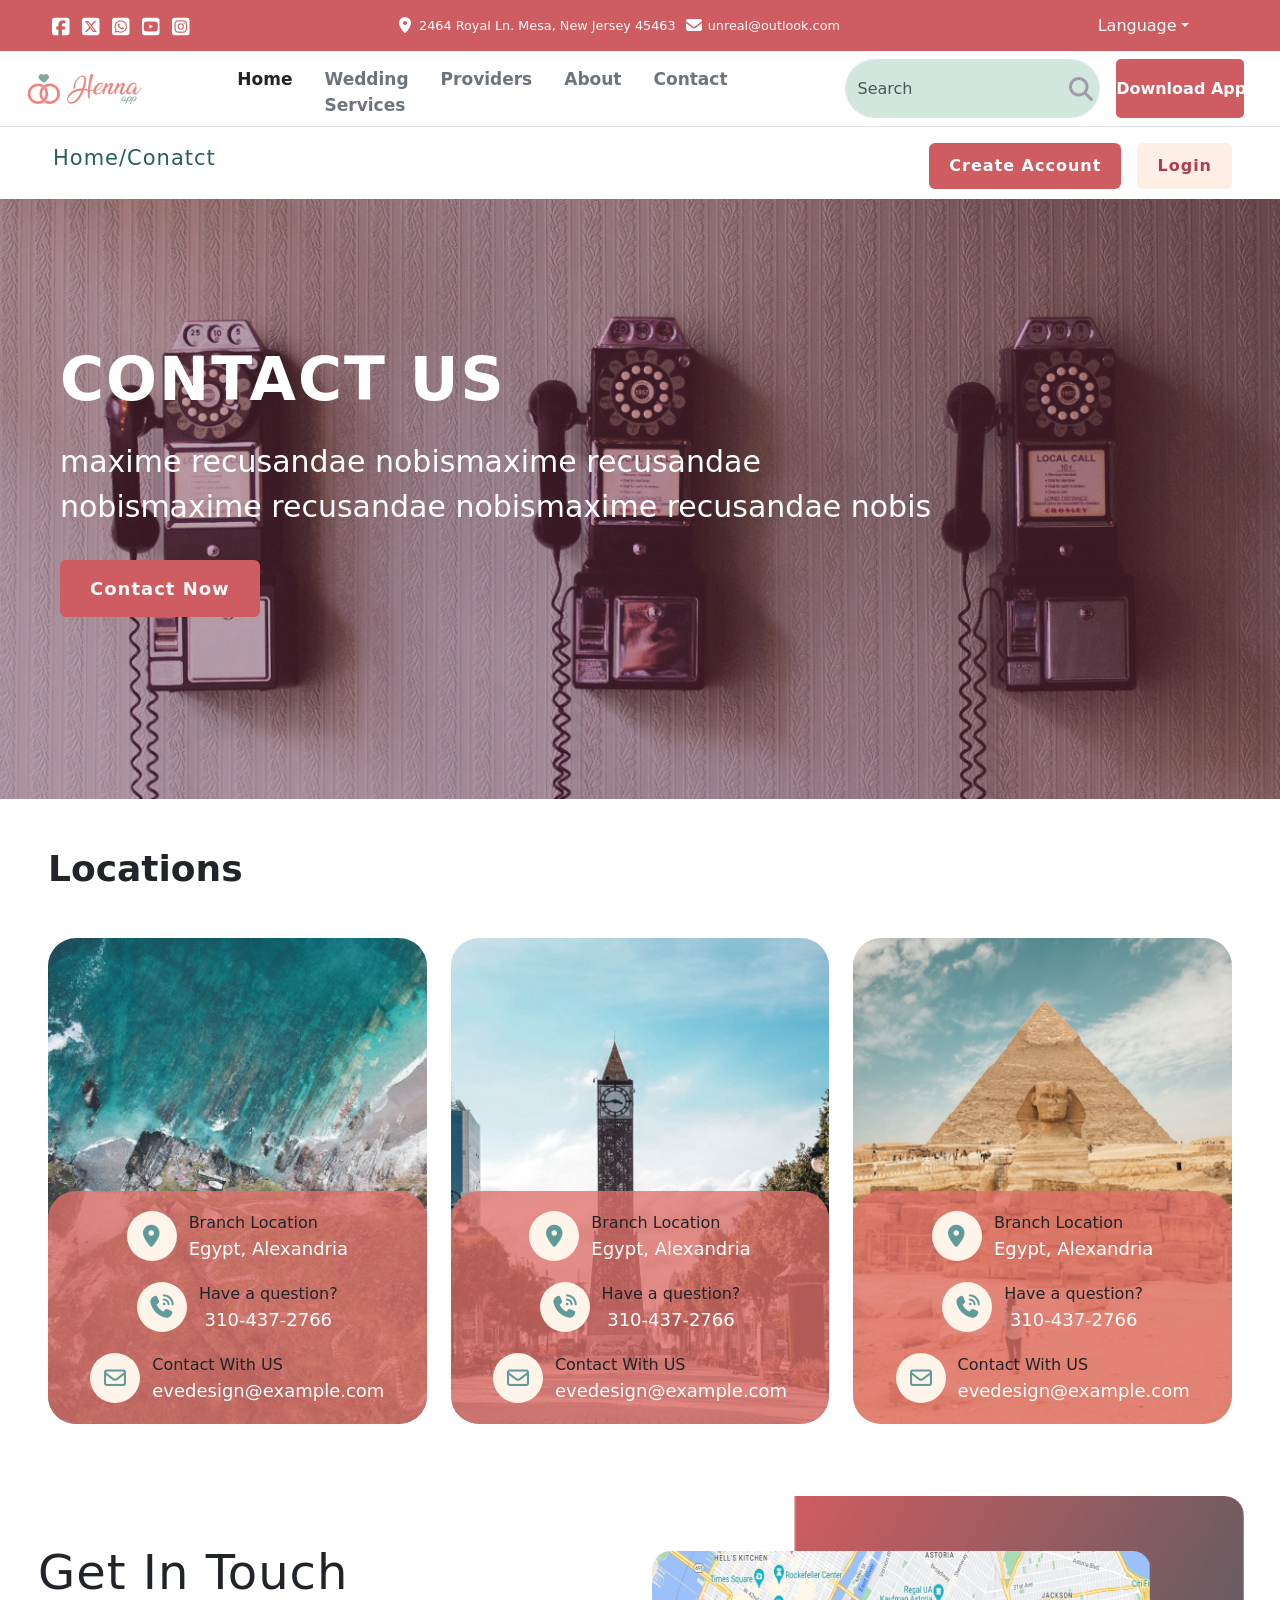
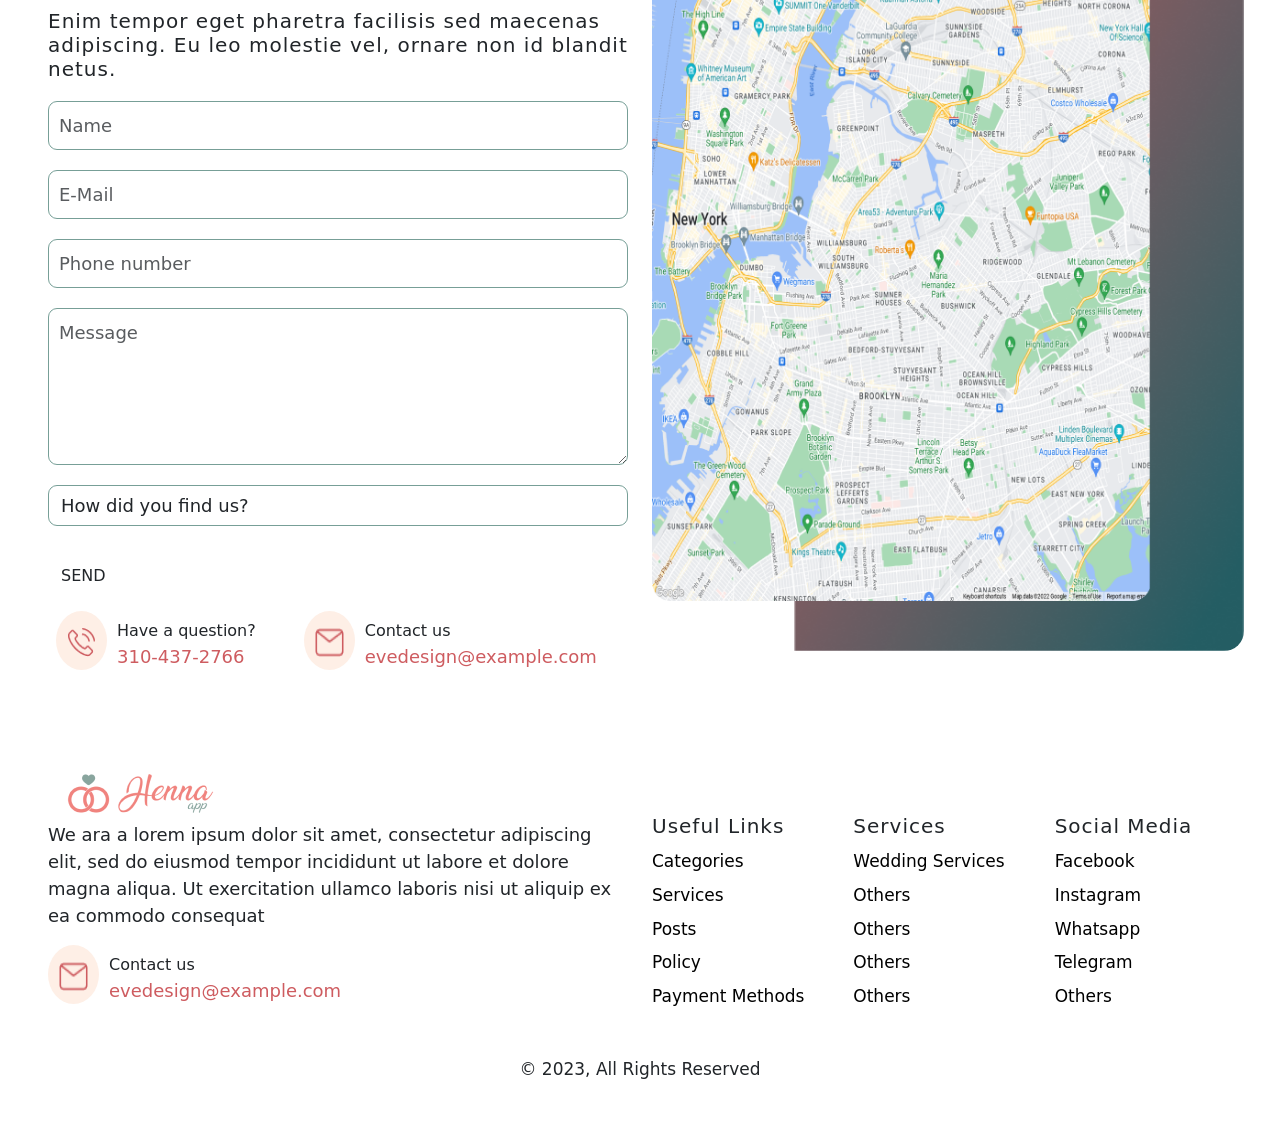
<file: contact.html>
<!DOCTYPE html>
<html lang="en">
<head>
    <meta charset="UTF-8">
    <meta name="viewport" content="width=device-width, initial-scale=1.0">
    <title>Contact</title>
    <!-- bootstrap css -->
     <link rel="stylesheet" href="./css/bootstrap.min.css">
    <!-- font awesome -->
     <link rel="stylesheet" href="./css/all.min.css">
    <!-- style css -->
     <link rel="stylesheet" href="./css/style.css">
    <link rel="icon" type="image/x-icon" href="./img/Dusty Rose Henna Floral Logo.png">
</head>

<body class="contact-page">
    
 <div class="icons-navbar">

        <div class="container-fluid ps-5">

            <div class="row align-items-center">
                
                 <div class="social-icons col-lg-3 pt-1">
                <i class="fa-brands fa-square-facebook fa-lg"></i>
                <i class="fa-brands fa-square-x-twitter fa-lg"></i></i>
                <i class="fa-brands fa-square-whatsapp fa-lg"></i></i>
                <i class="fa-brands fa-square-youtube fa-lg"></i></i>
                <i class="fa-brands fa-square-instagram fa-lg"></i>
            </div>

            <div class="address-email d-none d-lg-flex col-lg-7 pt-3 ps-5">
                <p class="pe-2">
                    <i class="fa-solid fa-location-dot fa-lg"></i>
                    2464 Royal Ln. Mesa, New Jersey 45463
                </p>
                <p>
                    <i class="fa-solid fa-envelope fa-lg"></i>
                    unreal@outlook.com
                </p>
            </div>

            <div class="dropdown-list col-lg-2">
                 <button class="btn dropdown-toggle text-light text-xl" type="button" data-bs-toggle="dropdown" aria-expanded="false">Language</button>
                    <ul class="dropdown-menu">
                        <li><a class="dropdown-item" href="index.html">English</a></li>
                        <li><a class="dropdown-item" href="index.html">اللغة العربية</a></li>
                </ul>
                </div>

             </div>

        </div>

    </div>
        

<!-- end icons navbar CONTACT section -->


<!-- start main navbar CONTACT section -->

<nav class="navbar-main navbar-expand-lg border-bottom">

    <div class="container-fluid">

        <div class="row align-items-center w-100 py-2">

            <div class="logo py-2 col-2">
                <a href="index.html">
                <img src="./img/Henna Logo-02 2.png" alt="app logo" class="img-fluid">
             </a>
            </div>
            
            <button class="navbar-toggler col-auto ms-auto" type="button" data-bs-toggle="collapse" data-bs-target="#navbarContent" aria-controls="navbarContent" aria-expanded="false" aria-label="Toggle navigation">
                <span class="navbar-toggle-icon">
                    <i class="fa-solid fa-bars fa-lg" style="color: rgb(159, 155, 168);"></i>
                </span>
            </button>

            <div class="collapse navbar-collapse col-lg-10" id="navbarContent">

                <div class="d-flex align-item-lg-center w-100">

                    <ul class="nav-list my-2 list-unstyled d-flex flex-column flex-lg-row mb-lg-0 w-50">
                    <li class="nav-item px-3">
                        <a href="./index.html" class="nav-link text-decoration-none text-dark fw-semibold">Home</a>
                    </li>
                    <li class="nav-item px-3">
                        <a href="./services.html" class="nav-link text-secondary fw-semibold">Wedding Services</a>
                    </li>
                    <li class="nav-item px-3">
                        <a href="./providers.html" class="nav-link text-secondary fw-semibold">Providers</a>
                    </li>
                    <li class="nav-item px-3">
                        <a href="./about" class="nav-link text-secondary fw-semibold">About</a>
                    </li>
                    <li class="nav-item px-3">
                        <a href="./contact.html" class="nav-link text-secondary fw-semibold">Contact</a>
                    </li>
                </ul>

                  <form class="form-input d-lg-flex d-none position-relative w-50 ms-auto" >
                    <i class="fa-solid fa-magnifying-glass fa-xl position-absolute" style="color: rgb(159, 155, 168);"></i>
                    <input type="search" class="form-control bg-success-subtle rounded-pill w-50 me-3 ms-auto flex-column flex-lg-row" placeholder="Search">
                    <button class="text-nowrap d-none d-sm-block d-md-block d-lg-block" type="submit">Download App</button>
            </form>

                </div>
            </div>

             </div>
            
        </div>

    </div>

</nav>

<!-- end main navbar CONTACT section -->
 
<!-- start home navbar CONTACT section -->

 <div class="navbar-contact container-fluid px-5 d-flex justify-content-between m-auto pt-3">
    <a href="index.html">Home/Conatct</a>

    <div>
        <button class="btn btn-danger create-btn">Create Account</button>
        <button class="btn btn-danger login-btn">Login</button>
    </div>

 </div>
<!-- end home navbar CONTACT section -->


<!-- start header CONTACT section -->
 
<header class="header-contact">

    <div class="container-fluid">

        <div class="row mt-5">
            <div class="col-md-12 mt-5">
                <h2 class="mt-5 ms-5">CONTACT US</h2>
                <h5 class="mt-4 ms-5">maxime recusandae nobismaxime recusandae
                    <br>
                    nobismaxime recusandae nobismaxime recusandae nobis
                </h5>
                <button class="btn mt-4 ms-5">
                    <a class="text-decoration-none text-light" href="index.html">Contact Now</a>
                </button>
            </div>

        </div>

    </div>

</header>

<!-- start lcoations CONTACT section -->

<div class="lcoation-section">
  <div class="location-section">
    <div class="container-fluid px-4 px-md-5 my-5">

        <div class="row">

            <div class="col-12 mb-5">
                <h2 class="fw-bold">Locations</h2>
            </div>

            <!-- Location 1 -->
            <div class="col-12 col-md-6 col-lg-4 mb-4">
                <div class="location-card">

                    <img src="img/Rectangle 35.png" alt="Location">

                    <div class="location-contact">

                        <div class="contact-item">
                            <i class="fa-solid fa-location-dot"></i>
                            <div>
                                <span>Branch Location</span>
                                <p>Egypt, Alexandria</p>
                            </div>
                        </div>

                        <div class="contact-item">
                            <i class="fa-solid fa-phone-volume"></i>
                            <div>
                                <span>Have a question?</span>
                                <p>310-437-2766</p>
                            </div>
                        </div>

                        <div class="contact-item">
                            <i class="fa-regular fa-envelope"></i>
                            <div>
                                <span>Contact With US</span>
                                <p>evedesign@example.com</p>
                            </div>
                        </div>

                    </div>
                </div>
            </div>

            <!-- Location 2 -->
            <div class="col-12 col-md-6 col-lg-4 mb-4">
                <div class="location-card">

                    <img src="img/Rectangle 35-1.png" alt="Location">

                    <div class="location-contact">

                        <div class="contact-item">
                            <i class="fa-solid fa-location-dot"></i>
                            <div>
                                <span>Branch Location</span>
                                <p>Egypt, Alexandria</p>
                            </div>
                        </div>

                        <div class="contact-item">
                            <i class="fa-solid fa-phone-volume"></i>
                            <div>
                                <span>Have a question?</span>
                                <p>310-437-2766</p>
                            </div>
                        </div>

                        <div class="contact-item">
                            <i class="fa-regular fa-envelope"></i>
                            <div>
                                <span>Contact With US</span>
                                <p>evedesign@example.com</p>
                            </div>
                        </div>

                    </div>
                </div>
            </div>

            <!-- Location 3 -->
            <div class="col-12 col-md-6 col-lg-4 mb-4">
                <div class="location-card">

                    <img src="img/Rectangle 35-2.png" alt="Location">

                    <div class="location-contact">

                        <div class="contact-item">
                            <i class="fa-solid fa-location-dot"></i>
                            <div>
                                <span>Branch Location</span>
                                <p>Egypt, Alexandria</p>
                            </div>
                        </div>

                        <div class="contact-item">
                            <i class="fa-solid fa-phone-volume"></i>
                            <div>
                                <span>Have a question?</span>
                                <p>310-437-2766</p>
                            </div>
                        </div>

                        <div class="contact-item">
                            <i class="fa-regular fa-envelope"></i>
                            <div>
                                <span>Contact With US</span>
                                <p>evedesign@example.com</p>
                            </div>
                        </div>

                    </div>
                </div>
            </div>

        </div>
    </div>
</div>

<!-- end locations CONTACT section-->


<!-- start contact form CONTACT section -->
 
<div class="touch-contact my-5">
            <div class="container-fluid px-5">
                <div class="row">
                    <div class="col-lg-6 mt-5">
                        <h2>Get In <span>Touch</span></h2>
                        <h5>Enim tempor eget pharetra facilisis sed maecenas<br> adipiscing. Eu leo molestie vel, ornare non id blandit<br> netus.</h5>
                    
                    <form action="#" method="post" enctype="multipart/form-data">

                        <input type="text" class="form-control" name="name" placeholder="Name" required="">
                        <input type="email" class="form-control" name="email" placeholder="E-Mail" required="">
                        <input type="tel" class="form-control" name="phone" placeholder="Phone number" required="">
                        <textarea class="form-control" placeholder="Message" maxlength="100" name="message" rows="5" cols="20"></textarea>
                            <!-- drop down button  -->
                            <select type="button" class="form-control dropdown-toggle text-left">
                              <option selected="" disabled="">How did you find us?</option>
                              <option value="Facebook">Facebook</option>
                              <option value="Twitter">Twitter</option>
                              <option value="Instagram">Instgram</option>
                            </select>
                            
                            <!-- drop down button  -->
                            
                            <!-- submit button  -->
                            <a href="#" type="submit" class="btn  btn-block">SEND</a>
                            <!-- submit button  -->

                            <div class="d-flex mt-3">
               
                
                              <div class="ms-2" style="background-color: #FEEFE6;padding: 0px 10px;border-radius: 50%;margin-right: 10px;">
                              <img class="d-none d-lg-block mt-3" src="img/Vector.png" style="width: 31px;height: 31px; padding: 1px;">
                              </div>
                              <div class="d-none d-lg-block mt-2">
                                <span>Have a question?</span>
                                <br>
                                <span class="telephone-text">310-437-2766</span>
                              </div>

                              <div class="ms-xl-5" style="background-color: #FEEFE6;padding: 0px 10px;border-radius: 50%;margin-right: 10px;">
                                <img class="d-none d-lg-block mt-3 " src="img/vector-message.png" style="width: 31px;height: 31px; padding: 1px;">
                                </div>
                                <div class="d-none d-lg-block mt-2">
                                  <span>Contact us</span>
                                  <br>
                                  <span class="telephone-text">evedesign@example.com</span>
                                </div>
                              
                            </div>
                          
                    </form>
                    </div>
                    <div class="col-lg-6 image-touch position-relative">
                        <img src="img/snazzy-image (2) 1.png">
                        <img src="img/Rectangle 31.png" class="d-none d-xl-inline">
                    </div>
                </div>
            </div>
        </div>

<!-- end contact form CONTACT section-->

<!-- start footer CONTACT section -->
 
<footer>

    <div class="container-fluid p-5">

        <div class="row">

            <div class="col-md-6 col-lg-6">
                <img src="./img/Fictional Logos-footer.png">
                <p style="font-size: 18px; font-weight: lighter;">
                    We ara a lorem ipsum dolor sit amet, consectetur adipiscing
                    <br>
                    elit, sed do eiusmod tempor incididunt ut labore et dolore
                    <br>
                    magna aliqua. Ut exercitation ullamco laboris nisi ut aliquip ex
                    <br>
                    ea commodo consequat
                </p>

                <div class="d-flex mt-3">
                    <div style="background-color: #feefe6; padding: 0px 10px; border-radius: 50%; margin-right: 10px;">
                        <img class="d-none d-lg-block mt-3" src="img/vector-message.png" style="width: 31px; height: 31px; padding: 1px;">
                    </div>
                    <div class="d-none d-lg-block mt-2">
                        <span>Contact us</span>
                        <br>
                        <span>evedesign@example.com</span>
                    </div>
                </div>
            </div>

            <div class="col-md-2 col-lg-2 mt-5 footer-link">
                <h4>Useful Links</h4>
                <a href="#">Categories</a>
                <a href="#">Services</a>
                <a href="#">Posts</a>
                <a href="#">Policy</a>
                <a href="#">Payment Methods</a>
            </div>

            <div class="col-md-2 col-lg-2 mt-5 footer-link">
                <h4>Services</h4>
                <a href="#">Wedding Services</a>
                <a href="#">Others</a>
                <a href="#">Others</a>
                <a href="#">Others</a>
                <a href="#">Others</a>
            </div>

            <div class="col-md-2 col-lg-2 mt-5 footer-link">
                <h4>Social Media</h4>
                <a href="#">Facebook</a>
                <a href="#">Instagram</a>
                <a href="#">Whatsapp</a>
                <a href="#">Telegram</a>
                <a href="#">Others</a>
            </div>

            <div class="col-md-12 text-center mt-5 copyright">
                <h6>© 2023, All Rights Reserved</h6>
            </div>

        </div>

</footer>


<!-- end footer CONTACT section -->












<script src="./JS/bootstrap.bundle.min.js"></script>
</body>
</html>
</file>
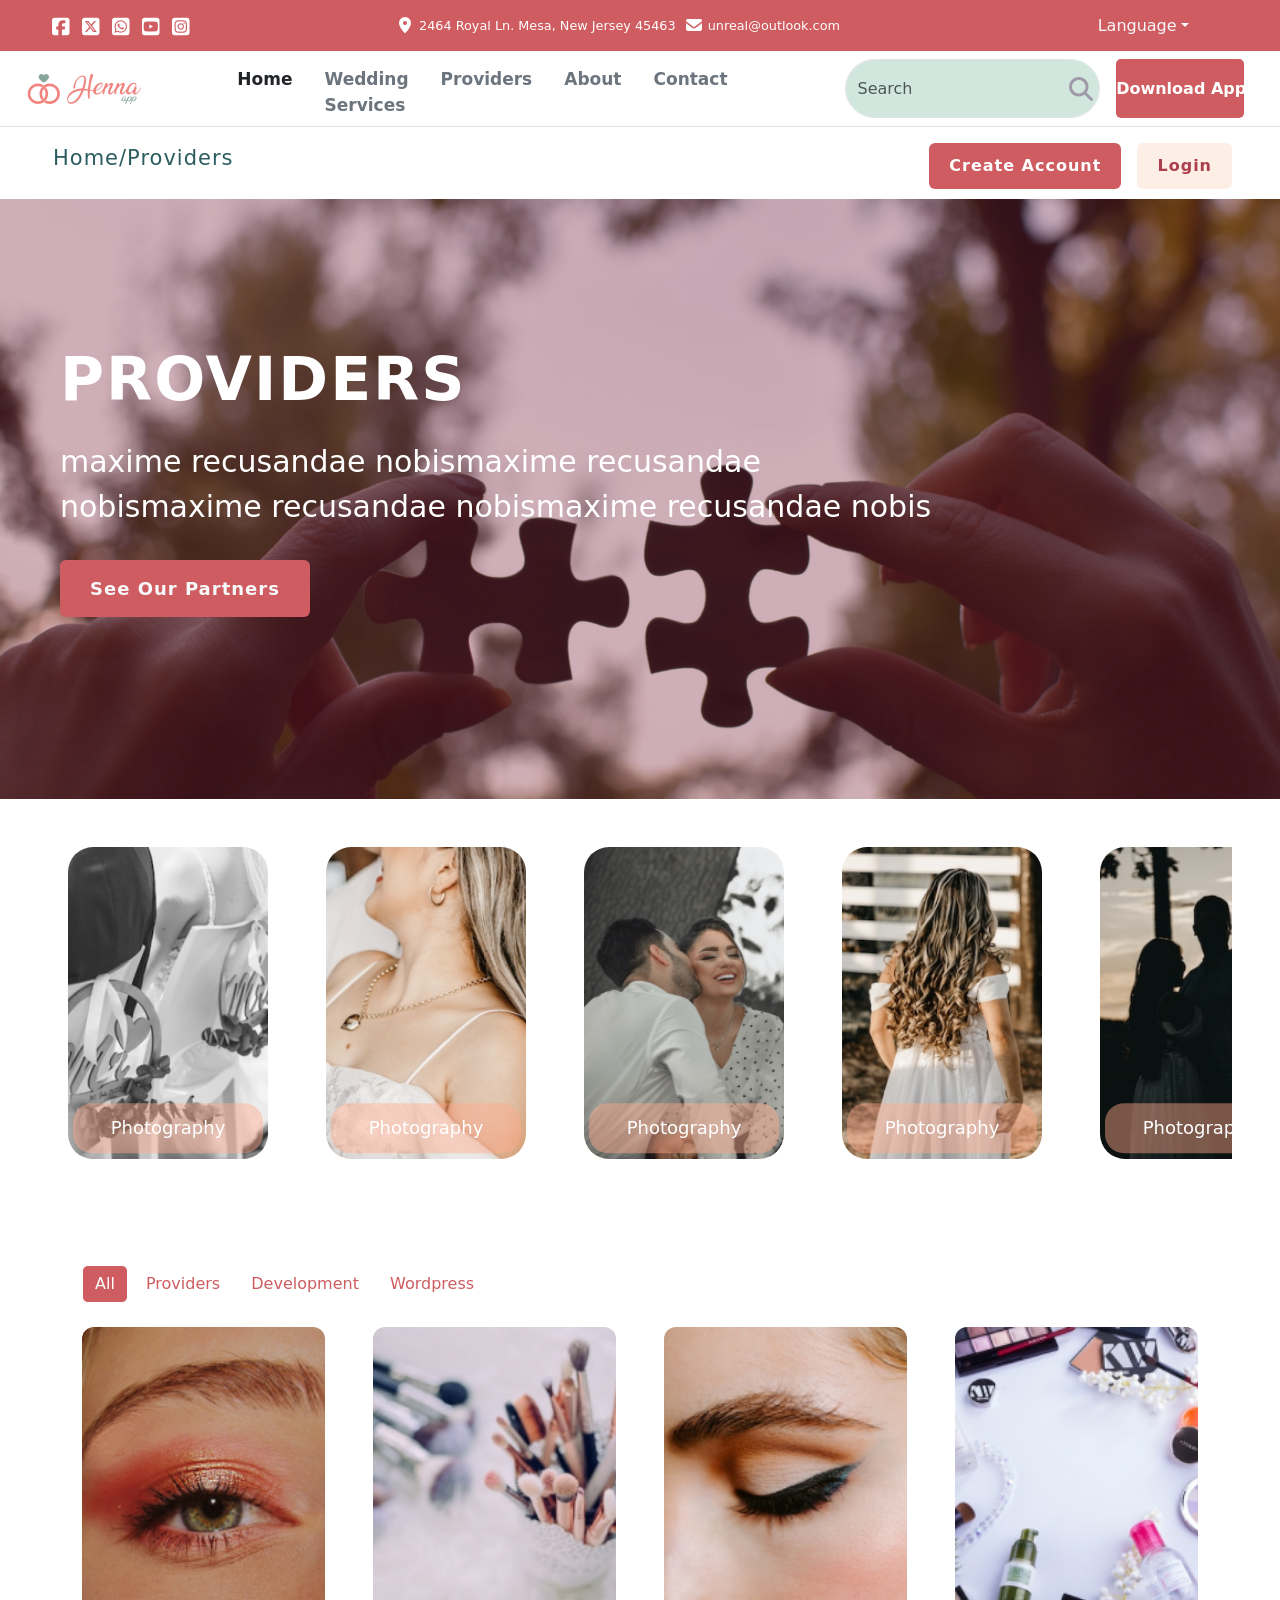
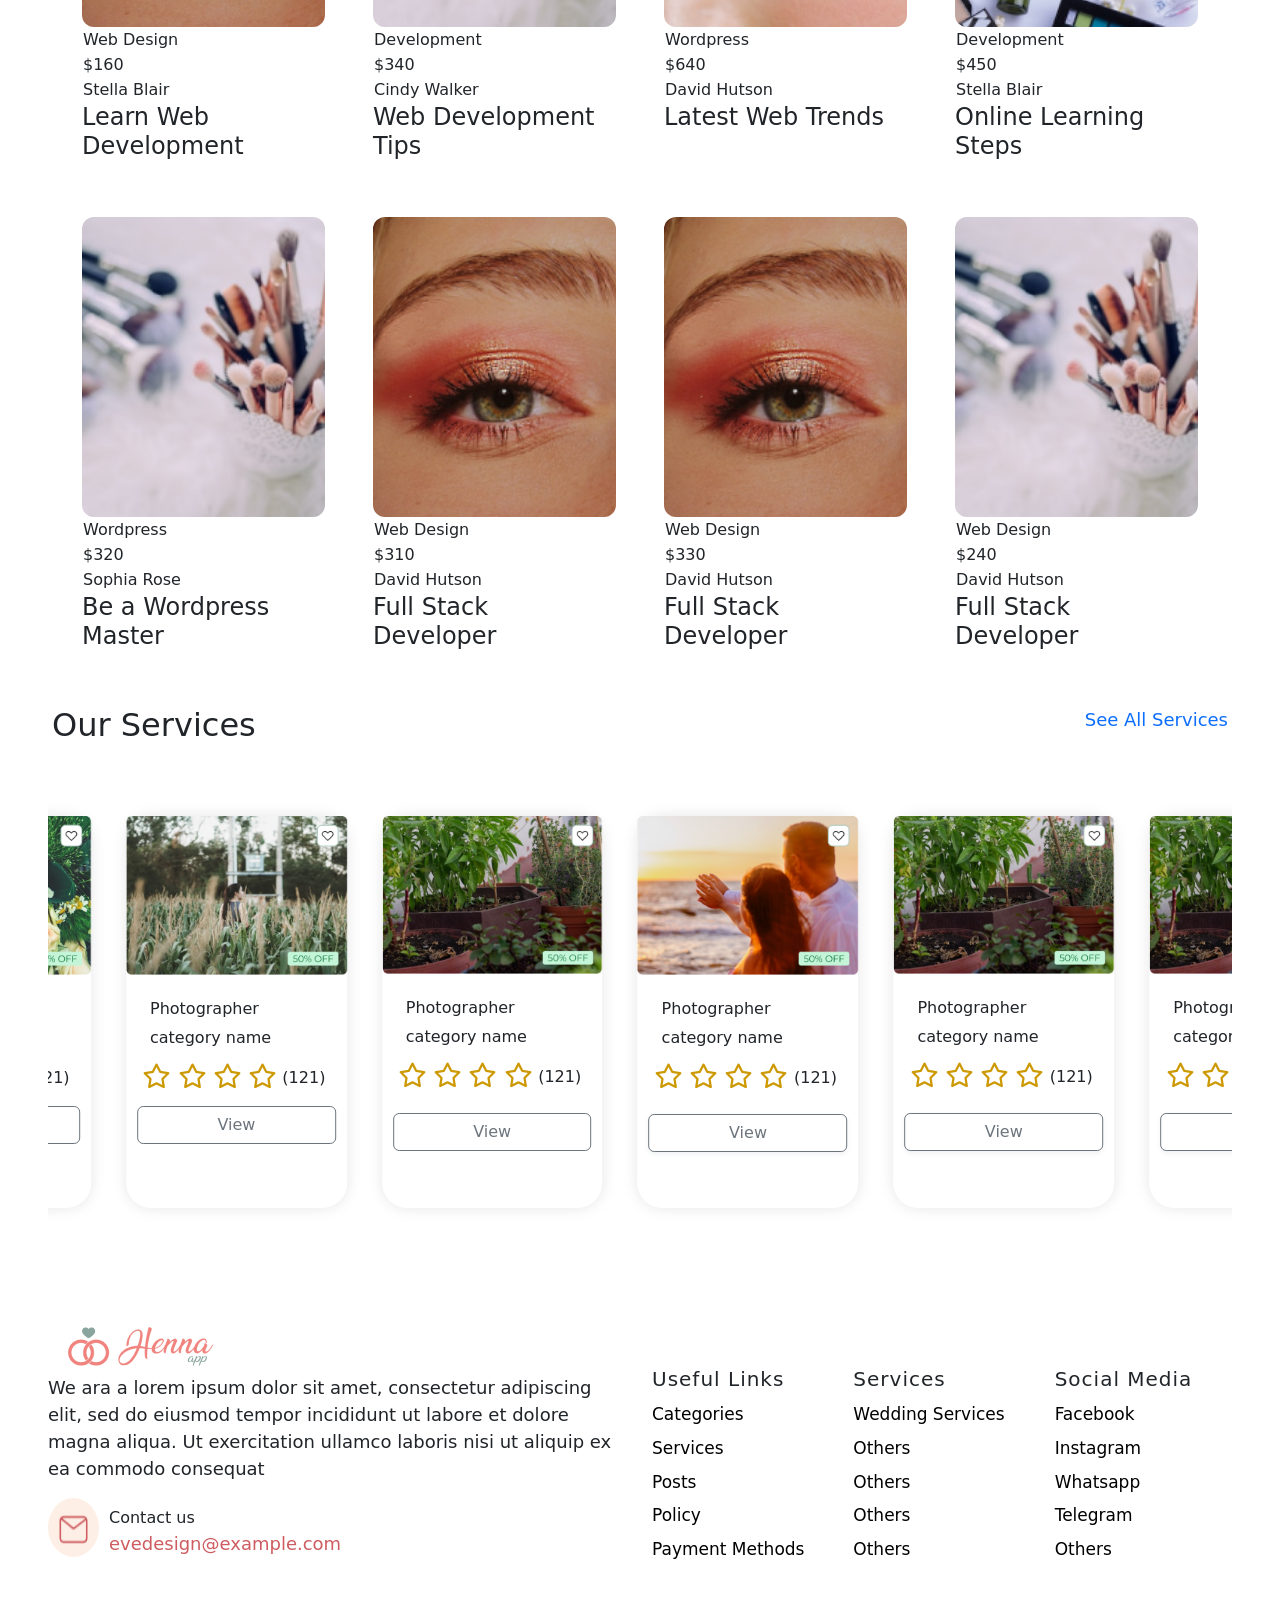
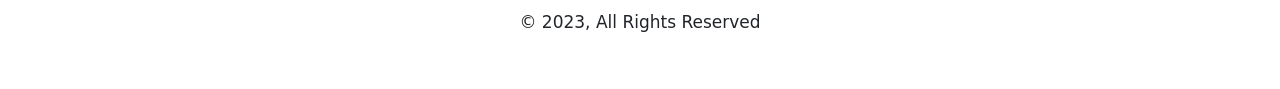
<file: providers.html>
<!DOCTYPE html>
<html lang="en">
<head>
    <meta charset="UTF-8">
    <meta name="viewport" content="width=device-width, initial-scale=1.0">
    <title>Providers</title>
    <!-- bootstrap css-->
     <link rel="stylesheet" href="./css/bootstrap.min.css">
    <!-- font awesome -->
     <link rel="stylesheet" href="./css/all.min.css">
    <!-- style css -->
    <link rel="stylesheet" href="./css/style.css">
    <link rel="icon" type="image/x-icon" href="./img/Dusty Rose Henna Floral Logo.png">

</head>


<body class="providers-page">

<!-- start icons navbar PROVIDERS section -->

    <div class="icons-navbar">

        <div class="container-fluid ps-5">

            <div class="row align-items-center">
                
                 <div class="social-icons col-lg-3 pt-1">
                <i class="fa-brands fa-square-facebook fa-lg"></i>
                <i class="fa-brands fa-square-x-twitter fa-lg"></i></i>
                <i class="fa-brands fa-square-whatsapp fa-lg"></i></i>
                <i class="fa-brands fa-square-youtube fa-lg"></i></i>
                <i class="fa-brands fa-square-instagram fa-lg"></i>
            </div>

            <div class="address-email d-none d-lg-flex col-lg-7 pt-3 ps-5">
                <p class="pe-2">
                    <i class="fa-solid fa-location-dot fa-lg"></i>
                    2464 Royal Ln. Mesa, New Jersey 45463
                </p>
                <p>
                    <i class="fa-solid fa-envelope fa-lg"></i>
                    unreal@outlook.com
                </p>
            </div>

            <div class="dropdown-list col-lg-2">
                 <button class="btn dropdown-toggle text-light text-xl" type="button" data-bs-toggle="dropdown" aria-expanded="false">Language</button>
                    <ul class="dropdown-menu">
                        <li><a class="dropdown-item" href="index.html">English</a></li>
                        <li><a class="dropdown-item" href="index.html">اللغة العربية</a></li>
                </ul>
                </div>

             </div>

        </div>

    </div>
        

<!-- end icons navbar PROVIDERS section -->


<!-- start main navbar PROVIDERS section -->

<nav class="navbar-main navbar-expand-lg border-bottom">

    <div class="container-fluid">

        <div class="row align-items-center w-100 py-2">

            <div class="logo py-2 col-2">
                <a href="index.html">
                <img src="./img/Henna Logo-02 2.png" alt="app logo" class="img-fluid">
             </a>
            </div>
            
            <button class="navbar-toggler col-auto ms-auto" type="button" data-bs-toggle="collapse" data-bs-target="#navbarContent" aria-controls="navbarContent" aria-expanded="false" aria-label="Toggle navigation">
                <span class="navbar-toggle-icon">
                    <i class="fa-solid fa-bars fa-lg" style="color: rgb(159, 155, 168);"></i>
                </span>
            </button>

            <div class="collapse navbar-collapse col-lg-10" id="navbarContent">

                <div class="d-flex align-item-lg-center w-100">

                    <ul class="nav-list my-2 list-unstyled d-flex flex-column flex-lg-row mb-lg-0 w-50">
                    <li class="nav-item px-3">
                        <a href="./index.html" class="nav-link text-decoration-none text-dark fw-semibold">Home</a>
                    </li>
                    <li class="nav-item px-3">
                        <a href="./services.html" class="nav-link text-secondary fw-semibold">Wedding Services</a>
                    </li>
                    <li class="nav-item px-3">
                        <a href="./providers.html" class="nav-link text-secondary fw-semibold">Providers</a>
                    </li>
                    <li class="nav-item px-3">
                        <a href="./about" class="nav-link text-secondary fw-semibold">About</a>
                    </li>
                    <li class="nav-item px-3">
                        <a href="./contact.html" class="nav-link text-secondary fw-semibold">Contact</a>
                    </li>
                </ul>

                  <form class="form-input d-lg-flex d-none position-relative w-50 ms-auto" >
                    <i class="fa-solid fa-magnifying-glass fa-xl position-absolute" style="color: rgb(159, 155, 168);"></i>
                    <input type="search" class="form-control bg-success-subtle rounded-pill w-50 me-3 ms-auto flex-column flex-lg-row" placeholder="Search">
                    <button class="text-nowrap d-none d-sm-block d-md-block d-lg-block" type="submit">Download App</button>
            </form>

                </div>
            </div>

             </div>
            
        </div>

    </div>

</nav>

<!-- end main navbar    PROVIDERS section -->
 
<!-- start home navbar PROVIDERS  section -->

 <div class="navbar-providers container-fluid px-5 d-flex justify-content-between m-auto pt-3">
    <a href="index.html">Home/Providers</a>

    <div>
        <button class="btn btn-danger create-btn">Create Account</button>
        <button class="btn btn-danger login-btn">Login</button>
    </div>

 </div>
 
<!-- end home navbar PROVIDERS section -->

<!-- start header PROVIDERS section -->

<header class="header-providers">

    <div class="container-fluid">

        <div class="row mt-5">
            <div class="col-md-12 mt-5">
                <h2 class="mt-5 ms-5">PROVIDERS</h2>
                <h5 class="mt-4 ms-5">maxime recusandae nobismaxime recusandae
                    <br>
                    nobismaxime recusandae nobismaxime recusandae nobis
                </h5>
                <button class="btn mt-4 ms-5">
                    <a class="text-decoration-none text-light" href="index.html">See Our Partners</a>
                </button>
            </div>

        </div>

    </div>

</header>

<!-- end header PROVIDERS section -->

<!-- start carousel card PROVIDERS section -->

<div class="container-fluid mt-5 px-5">
    <div class="swiper mySwiper">

        <div class="swiper-wrapper">

            <div class="swiper-slide">
                <a href="#">
                <img src="./img/img-cate.png" alt="">
                <h4>Photography</h4>
                </a>
            </div>

            <div class="swiper-slide">
                <a href="#">
                <img src="./img/img-cate-1.png" alt="">
                <h4>Photography</h4>
            </a>

            </div>

            <div class="swiper-slide">
                <a href="#">
                <img src="./img/img-cate-2.png" alt="">
                <h4>Photography</h4>
                </a>
            </div>

            <div class="swiper-slide">
                <a href="#">
                <img src="./img/img-cate-3.png" alt="">
                <h4>Photography</h4>
                </a>
            </div>

            <div class="swiper-slide">
                <a href="#">
                <img src="./img/img-cate-4.png" alt="">
                <h4>Photography</h4>
                </a>
            </div>

            <div class="swiper-slide">
                <a href="#">
                <img src="./img/img-cate.png" alt="">
                <h4>Photography</h4>
                </a>
            </div>

            <div class="swiper-slide">
                <a href="#">
                <img src="./img/img-cate-1.png" alt="">
                <h4>Photography</h4>
                </a>
            </div>

            <div class="swiper-slide">
                <a href="#">
                <img src="./img/img-cate-3.png" alt="">
                <h4>Photography</h4>
                </a>
            </div>

            <div class="swiper-slide">
                <a href="#">
                <img src="./img/img-cate-2.png" alt="">
                <h4>Photography</h4>
                </a>
            </div>

        </div>
    </div>
</div>


<!-- end carousel card PROVIDERS section -->


<!-- start courses PROVIDERS section -->

<section class="courses-providers">

    <div class="container-fluid px-5">

        <div class="container mt-5">

    <div class="filters mb-4">
        <button class="btn filter-btn active" data-filter="all">All</button>
        <button class="btn filter-btn" data-filter="providers">Providers</button>
        <button class="btn filter-btn" data-filter="development">Development</button>
        <button class="btn filter-btn" data-filter="wordpress">Wordpress</button>
    </div>

    <div class="row g-5 d-flex">

        <div class="col-md-3 portfolio-item" data-category="providers">
            <img src="./img/LOGO PROVIDER-3.png" class="img-fluid">
            <p>Web Design</p>
            <p>$160</p>
            <p>Stella Blair</p>
            <h4>Learn Web Development</h4>
        </div>
        
        <div class="col-md-3 portfolio-item" data-category="development">
            <img src="./img/LOGO PROVIDER-2.png" class="img-fluid">
            <p>Development</p>
            <p>$340</p>
            <p>Cindy Walker</p>
            <h4>Web Development Tips</h4>
        </div>

        <div class="col-md-3 portfolio-item" data-category="wordpress">
            <img src="./img/LOGO PROVIDER-1.png" class="img-fluid">
            <p>Wordpress</p>
            <p>$640</p>
            <p>David Hutson</p>
            <h4>Latest Web Trends</h4>
        </div>

        <div class="col-md-3 portfolio-item" data-category="providers">
            <img src="./img/LOGO PROVIDER-4.png" class="img-fluid">
            <p>Development</p>
            <p>$450</p>
            <p>Stella Blair</p>
            <h4>Online Learning Steps</h4>
        </div>

        <div class="col-md-3 portfolio-item" data-category="development">
            <img src="./img/LOGO PROVIDER-2.png" class="img-fluid">
            <p>Wordpress</p>
            <p>$320</p>
            <p>Sophia Rose</p>
            <h4>Be a Wordpress Master</h4>
        </div>

            <div class="col-md-3 portfolio-item" data-category="wordpress">
            <img src="./img/LOGO PROVIDER-3.png" class="img-fluid">
            <p>Web Design</p>
            <p>$310</p>
            <p>David Hutson</p>
            <h4>Full Stack Developer</h4>
        </div>

        <div class="col-md-3 portfolio-item" data-category="providers">
            <img src="./img/LOGO PROVIDER-3.png" class="img-fluid">
            <p>Web Design</p>
            <p>$330</p>
            <p>David Hutson</p>
            <h4>Full Stack Developer</h4>
        </div>

            <div class="col-md-3 portfolio-item" data-category="development">
            <img src="./img/LOGO PROVIDER-2.png" class="img-fluid">
            <p>Web Design</p>
            <p>$240</p>
            <p>David Hutson</p>
            <h4>Full Stack Developer</h4>
        </div>

    </div>
</div>
    </div>

</section>


<!-- end courses PROVIDERS section -->

<!-- start services PROVIDERS section-->

<div class="services-carousel">

    <div class="container-fluid px-5">

        <div class="row">

            <div class="col-lg-12 mt-5 d-flex justify-content-between px-3">
                <h2>Our Services</h2>
                <a href="services.html" class="text-decoration-none service-link">
                    See All Services
                </a>
            </div>

        </div>

    
        <div class="swiper servicesSwiper mt-5 mb-5">

            <div class="swiper-wrapper px-5 d-flex">

                <div class="swiper-slide">
                    <a href="#">
                        <img src="./img/service-1.png" alt="Photography">
                        <h6 class="mt-4 px-4">Photographer</h6>
                        <p class="px-4">category name</p>
                        <i class="fa-regular fa-star fa-xl ms-3" style="color: #CD9902;"></i>
                        <i class="fa-regular fa-star fa-xl " style="color: #CD9902;"></i>
                        <i class="fa-regular fa-star fa-xl" style="color: #CD9902;"></i>
                        <i class="fa-regular fa-star fa-xl" style="color: #CD9902;"></i>
                        <span>(121)</span>
                        <br>
                        <button class="btn btn-outline-secondary my-3 view-btn">View</button>
                    </a>
                </div>

                <div class="swiper-slide">
                    <a href="#">
                        <img src="./img/service-2.png" alt="Photography">
                        <h6 class="mt-4 px-4">Photographer</h6>
                        <p class="px-4">category name</p>
                        <i class="fa-regular fa-star fa-xl ms-3" style="color: #CD9902;"></i>
                        <i class="fa-regular fa-star fa-xl" style="color: #CD9902;"></i>
                        <i class="fa-regular fa-star fa-xl" style="color: #CD9902;"></i>
                        <i class="fa-regular fa-star fa-xl" style="color: #CD9902;"></i>
                        <span>(121)</span>
                        <br>
                        <button class="btn btn-outline-secondary my-3 view-btn">View</button>
                    </a>
                </div>

                <div class="swiper-slide">
                    <a href="#">
                        <img src="./img/service-3.png" alt="Photography">
                        <h6 class="mt-4 px-4">Photographer</h6>
                        <p class="px-4">category name</p>
                        <i class="fa-regular fa-star fa-xl ms-3" style="color: #CD9902;"></i>
                        <i class="fa-regular fa-star fa-xl" style="color: #CD9902;"></i>
                        <i class="fa-regular fa-star fa-xl" style="color: #CD9902;"></i>
                        <i class="fa-regular fa-star fa-xl" style="color: #CD9902;"></i>
                        <span>(121)</span>
                        <br>
                        <button class="btn btn-outline-secondary my-4 view-btn">View</button>
                    </a>
                </div>

                <div class="swiper-slide">
                    <a href="#">
                        <img src="./img/service-4.png" alt="Photography">
                        <h6 class="mt-4 px-4">Photographer</h6>
                        <p class="px-4">category name</p>
                        <i class="fa-regular fa-star fa-xl ms-3" style="color: #CD9902;"></i>
                        <i class="fa-regular fa-star fa-xl" style="color: #CD9902;"></i>
                        <i class="fa-regular fa-star fa-xl" style="color: #CD9902;"></i>
                        <i class="fa-regular fa-star fa-xl" style="color: #CD9902;"></i>
                        <span>(121)</span>
                        <br>
                        <button class="btn btn-outline-secondary  my-4 view-btn" style="box-shadow: 0px 2.29668px 4.59336px rgba(148, 163, 184, 0.15);">View</button>
                    </a>
                </div>

                <div class="swiper-slide">
                    <a href="#">
                        <img src="./img/service-3.png" alt="Photography">
                        <h6 class="mt-4 px-4">Photographer</h6>
                        <p class="px-4">category name</p>
                        <i class="fa-regular fa-star fa-xl ms-3" style="color: #CD9902;"></i>
                        <i class="fa-regular fa-star fa-xl" style="color: #CD9902;"></i>
                        <i class="fa-regular fa-star fa-xl" style="color: #CD9902;"></i>
                        <i class="fa-regular fa-star fa-xl" style="color: #CD9902;"></i>
                        <span>(121)</span>
                        <br>
                        <button class="btn btn-outline-secondary my-4 view-btn" style="box-shadow: 0px 2.29668px 4.59336px rgba(148, 163, 184, 0.15);">View</button>
                    </a>
                </div>

                <div class="swiper-slide">
                    <a href="#">
                        <img src="./img/service-3.png" alt="Photography">
                        <h6 class="mt-4 px-4">Photographer</h6>
                        <p class="px-4">category name</p>
                        <i class="fa-regular fa-star fa-xl ms-3" style="color: #CD9902;"></i>
                        <i class="fa-regular fa-star fa-xl" style="color: #CD9902;"></i>
                        <i class="fa-regular fa-star fa-xl" style="color: #CD9902;"></i>
                        <i class="fa-regular fa-star fa-xl" style="color: #CD9902;"></i>
                        <span>(121)</span>
                        <br>
                        <button class="btn btn-outline-secondary my-4 view-btn" style="box-shadow: 0px 2.29668px 4.59336px rgba(148, 163, 184, 0.15);">View</button>
                    </a>
                </div>

                <div class="swiper-slide">
                    <a href="#">
                        <img src="./img/service-3.png" alt="Photography">
                        <h6 class="mt-4 px-4">Photographer</h6>
                        <p class="px-4">category name</p>
                        <i class="fa-regular fa-star fa-xl ms-3" style="color: #CD9902;"></i>
                        <i class="fa-regular fa-star fa-xl" style="color: #CD9902;"></i>
                        <i class="fa-regular fa-star fa-xl" style="color: #CD9902;"></i>
                        <i class="fa-regular fa-star fa-xl" style="color: #CD9902;"></i>
                        <span>(121)</span>
                        <br>
                        <button class="btn btn-outline-secondary my-4 view-btn" style="box-shadow: 0px 2.29668px 4.59336px rgba(148, 163, 184, 0.15)";>View</button>
                    </a>
                </div>

                <div class="swiper-slide mb-5">
                    <a href="#">
                        <img src="./img/service-3.png" alt="Photography">
                        <h6 class="mt-4 px-4">Photographer</h6>
                        <p class="px-4">category name</p>
                        <i class="fa-regular fa-star fa-xl ms-3" style="color: #CD9902;"></i>
                        <i class="fa-regular fa-star fa-xl" style="color: #CD9902;"></i>
                        <i class="fa-regular fa-star fa-xl" style="color: #CD9902;"></i>
                        <i class="fa-regular fa-star fa-xl" style="color: #CD9902;"></i>
                        <span>(121)</span>
                        <br>
                        <button class="btn btn-outline-secondary my-4 view-btn" style="box-shadow: 0px 2.29668px 4.59336px rgba(148, 163, 184, 0.15);">View</button>
                    </a>
                </div>

            </div>

        </div>

    </div>

</div>


<!-- end services PROVIDERS section -->


<!-- start footer PROVIDERS section -->

<footer>

    <div class="container-fluid p-5">

        <div class="row">

            <div class="col-md-6 col-lg-6">
                <img src="./img/Fictional Logos-footer.png">
                <p style="font-size: 18px; font-weight: lighter;">
                    We ara a lorem ipsum dolor sit amet, consectetur adipiscing
                    <br>
                    elit, sed do eiusmod tempor incididunt ut labore et dolore
                    <br>
                    magna aliqua. Ut exercitation ullamco laboris nisi ut aliquip ex
                    <br>
                    ea commodo consequat
                </p>

                <div class="d-flex mt-3">
                    <div style="background-color: #feefe6; padding: 0px 10px; border-radius: 50%; margin-right: 10px;">
                        <img class="d-none d-lg-block mt-3" src="img/vector-message.png" style="width: 31px; height: 31px; padding: 1px;">
                    </div>
                    <div class="d-none d-lg-block mt-2">
                        <span>Contact us</span>
                        <br>
                        <span>evedesign@example.com</span>
                    </div>
                </div>
            </div>

            <div class="col-md-2 col-lg-2 mt-5 footer-link">
                <h4>Useful Links</h4>
                <a href="#">Categories</a>
                <a href="#">Services</a>
                <a href="#">Posts</a>
                <a href="#">Policy</a>
                <a href="#">Payment Methods</a>
            </div>

            <div class="col-md-2 col-lg-2 mt-5 footer-link">
                <h4>Services</h4>
                <a href="#">Wedding Services</a>
                <a href="#">Others</a>
                <a href="#">Others</a>
                <a href="#">Others</a>
                <a href="#">Others</a>
            </div>

            <div class="col-md-2 col-lg-2 mt-5 footer-link">
                <h4>Social Media</h4>
                <a href="#">Facebook</a>
                <a href="#">Instagram</a>
                <a href="#">Whatsapp</a>
                <a href="#">Telegram</a>
                <a href="#">Others</a>
            </div>

            <div class="col-md-12 text-center mt-5 copyright">
                <h6>© 2023, All Rights Reserved</h6>
            </div>

        </div>

</footer>


<!-- end footer PROVIDERS section -->





<!-- Bootstrap JS -->
<script src="./JS/bootstrap.bundle.min.js"></script>

<!-- Swiper JS -->
<script src="./JS/swiper-bundle.min.js"></script>

<!-- Swiper initialization -->
<script>

    // First carousel
    const swiper = new Swiper(".mySwiper", {
        slidesPerView: "auto",
        spaceBetween: 18,
        loop: true,
        speed: 2500,
        grabCursor: true,
        autoplay: {
            delay: 1500,
            disableOnInteraction: false,
            pauseOnMouseEnter: true,
        },
    });

</script>
<script>
const servicesSwiper = new Swiper(".servicesSwiper", {
    slidesPerView: 4,
    spaceBetween: 20,
    loop: true,
    speed: 2500,
    grabCursor: true,

    autoplay: {
        delay: 1500,
        disableOnInteraction: false,
        pauseOnMouseEnter: true,
    },

    breakpoints: {
        320: {
            slidesPerView: 1,
            spaceBetween: 15
        },
        576: {
            slidesPerView: 2,
            spaceBetween: 15
        },
        992: {
            slidesPerView: 5,
            spaceBetween: 20
        }
    }
});
</script>
<script src="./JS/main.js"></script>
</body>
</html>
</file>
<file: css/style.css>
/*  HOME PAGE */

/* start icon navbar HOME section */

.icons-navbar{
    display: flex;
    height:auto;
    background-color: #CE5C60;
    color: #fff;
    font-weight: lighter;
}
.address-email p {
    font-size: clamp(10px, 1vw, 16px);
}
/* end icon navbar HOME section */


/* start main navbar HOME section */

.nav-list a{
    font-weight: 600;
    font-size: 17px;
}

.nav-list a:hover,
.nav-list a:focus{
    color: #000 !important;
}

.form-control:focus {
    background-color: transparent !important;
}

.form-input button{
    background-color: #CE5C60 !important;
    color: #fff !important;
    font-style: normal;
    font-weight: 600;
    border-radius: 5px;
    border-style: none;
    width: 25%;
    height: auto;
    padding: 0px;
}

.form-input i{
    top: 51%;
    right: 29%;
}

/* end main navbar HOME section */ 


/* start home navbar HOME section*/

.navbar-home a{
    font-size: 21px;
    color: #2B5D5F;
    margin-left: 5px;
    letter-spacing: 1px;
    font-weight: lighter;
    text-decoration: none;
}
.create-btn{
    background-color: #ce5c60 !important;
    font-weight: 600;
    padding: 11px 20px;
    border: none;
    margin-left: 11px;
    letter-spacing: 1px;
    transition: all 0.8s ease !important;
}

.login-btn{
    background-color: #feefe6 !important;
    color: #ac3f4d !important;
    font-weight: 600;
    padding: 11px 20px;
    border: none;
    margin-left: 11px;
    letter-spacing: 1px;
    transition: all 0.8s ease !important;

}

/* end home  navbar HOME section */


/* start header home section */

.header-home{
    height: 600px;
    background-image: url(../img/back-header.png) , url(../img/back-header-back.png);
    background-size: cover;
    background-position: bottom;
    margin-top: 10px;
    color: #fff;
    display: flex;
}

.header-home h2{
    font-size: 60px;
    font-weight: 600;
    letter-spacing: 2px;
    margin-bottom: 16px;
}

.header-home h5{
    font-size: 30px;
    line-height: 1.5;
    font-weight: 300;
    margin-bottom: 7px;
}

.header-home button{
    background-color: #ce5c60;
    font-size: large;
    font-weight: 600;
    padding: 15px 30px;
    border: none;
    margin-left: 11px;
    letter-spacing: 1px;
    transition: all 0.8s ease !important;
}
/* end header HOME section */


/* start carousel HOME section */

.mySwiper {
    width: 100%;
    overflow: hidden;
}

.mySwiper .swiper-wrapper {
    display: flex;
    flex-wrap: nowrap;
}

.mySwiper .swiper-slide {
    flex: 0 0 240px;
    height: 370px;
    position: relative;
    overflow: hidden;
}

.mySwiper .swiper-slide img {
    width: 200px;
    height: auto;
    object-fit: cover;
    display: block;
    margin: auto;
    border-radius: 25px;
}

.mySwiper .swiper-slide h4 {
    position: absolute;
    top: 76%;
    left: 25px;
    font-size: 18px;
    transform: translateY(-50%);
    width: 190px;
    padding: 14px 0;
    text-align: center;
    color: white;
    background: #ffac8d73;
    border-radius: 19px;

}

.mySwiper .swiper-slide h4:hover,
.mySwiper .swiper-slide h4:focus {
    color: #F264AA;
    transition: color 0.3s ease;
}
/* end carousel HOME section */


/* start providers cards HOME section */

.service-card{
    width: 270px;
    height: auto;
    position: relative;
}


.service-link{
    font-weight: lighter;
    font-size: 18px;
    letter-spacing: px;
}

.service-card img{
    width: 100%;
    height: auto;
}

.service-card h4{
    position: absolute;
    top: 85%;
    right: 25px;
    font-size: 18px;
    transform: translateY(-50%);
    width: 220px;
    padding: 10px 0;
    text-align: center;
    background: #CCE3D9;
    border-radius: 10px;

}

@media (max-width: 991.98px) {
    .card-group {
        flex-direction: column;
    }

    .service-card {
        width: 100%;
        margin-bottom: 20px;
    }
}

/* end  providers cards HOME section */


/* start services carousel HOME section */

.servicesSwiper {
    width: 100%;
    overflow: hidden;
}

.servicesSwiper .swiper-slide {
    width: 200px;
    flex-shrink: 0;
    border: #000;
    border-radius: 25px;
    box-shadow: 0px 0px 15px rgba(0, 0, 0, 0.1);;
    margin: 15px;
}

.servicesSwiper .swiper-slide img {
    margin: 0 auto;
    width: 100%;
    height: auto;
    display: block;
}

.servicesSwiper .swiper-slide a {
    display: block;
    text-decoration: none;
    color: inherit;
}

.view-btn{
    display: block;
    text-align: center;
    margin: 0 auto;
    width: 90%;
}

/* end services carousel HOME section */

/* start join-providers HOME section */
.providers-text h2{
    font-size: 36px;
    margin-bottom: 10px;
    line-height: 1.5;

}

.providers-text p{
    font-weight: 600;
    font-size: 18px;
    line-height: 1.8;
    margin-bottom: 14px;
}

.providers-text button{
    width: 221px;
    border-radius: 10px;
    padding: 16px 17px;
    background-color: #CE5C60;
    color: #fff;
    font-size: 20px;
    border: none;
    transition: 0.3s;
}

.providers-text button:hover{
     background-color: #b94b50 !important;
    color: #000000ad !important;
}

.providers-img {
    position: relative;
    overflow: hidden;
    border-radius: 10px;
    width: 100%;
    height: 264px;
}

.providers-img img {
    width: 100%;
    height: 100%;
    object-fit: cover;
    border-radius: 10px;
}

.providers-img p {
    position: absolute;
    bottom: 10%;
    left: 50%;
    transform: translateX(-50%);
    width: 87%;
    font-size: 16px;
    font-weight: 700;
    text-align: center;
    background-color: #cce3d9de;
    letter-spacing: 1px;
    padding: 12px 4px;
    border-radius: 10px;
    margin: 0;
    white-space: nowrap;
    
}

@media (max-width: 991.1px){
    .providers-img p {
    position: absolute;
    bottom: 10%;
    left: 50%;
    transform: translateX(-50%);
    width: 87%;
    font-size: 12px;
    font-weight: 700;
    text-align: center;
    background-color: #cce3d9de;
    letter-spacing: 1px;
    padding: 12px 4px;
    border-radius: 10px;
    margin: 0;
    white-space: nowrap;
    } 
}

@media (max-width: 766.98px){
    .providers-img p {
    position: absolute;
    bottom: 10%;
    left: 50%;
    transform: translateX(-50%);
    width: 87%;
    font-size: 10px;
    font-weight: 700;
    text-align: center;
    background-color: #cce3d9de;
    letter-spacing: 1px;
    padding: 12px 4px;
    border-radius: 10px;
    margin: 0;
    white-space: nowrap;
    } 
}

@media (max-width: 991.98px) {

    .providers-text h2 {
        font-size: 30px;
    }

    .providers-text p {
        font-size: 16px;
    }

    .providers-text button {
        font-size: 18px;
    }

    .providers-img p {
        font-size: 12px;
        letter-spacing: 0.5px;
    }
}

@media (max-width: 767.98px) {

    .providers-text h2 {
        font-size: 27px;
    }

    .providers-text p {
        font-size: 15px;
    }

    .providers-text button {
        font-size: 17px;
    }

    .providers-img p {
        font-size: 11px;
        padding: 10px 3px;
    }
}

/* Small mobile phones */
@media (max-width: 575.98px) {

    .providers-text h2 {
        font-size: 24px;
    }

    .providers-text p {
        font-size: 14px;
        line-height: 1.7;
    }

    .providers-text button {
        font-size: 16px;
        padding: 12px 15px;
        width: 180px;
    }

    .providers-img p {
        font-size: 9px;
        padding: 8px 2px;
        letter-spacing: 0;
    }
}


/* end join-providers HOME section */


/* start newsletter HOME section */


.newsletter-home h2 {
    font-size: 37px;
    letter-spacing: 2px;
    text-transform: capitalize;
}

.newsletter-home h5 {
    font-weight: lighter;
    letter-spacing: 1px;
    color: #000000ad;
}

.newsletter-description {
    max-width: 900px;
    margin: 0 auto;
}

.newsletter-input {
    margin-top: 25px;
    padding: 0 15px;
}

.email-field {
    width: 100%;
    max-width: 500px;
}

.email-field input {
    background-color: #e5f6ec;
    border-radius: 6px;
    border: none;
    font-size: 18px;
    height: 50px;
    padding-left: 50px;
}

.email-field i {
    position: absolute;
    left: 18px;
    top: 50%;
    transform: translateY(-50%);
    color: rgba(124, 129, 145, 1);
    z-index: 2;
}

.newsletter-input button {
    width: 113px;
    height: 50px;
    background-color: #ce5c60;
    color: #fff;
    font-size: 18px;
    border-radius: 5px;
    flex-shrink: 0;
}

.newsletter-input button:hover {
    background-color: #b94b50 !important;
    color: #fff !important;
}

@media (max-width: 767.98px) {

    .newsletter-home h2 {
        font-size: 30px;
    }

    .newsletter-home h5 {
        font-size: 17px;
        line-height: 1.6;
        padding: 0 15px;
    }

    .email-field {
        max-width: 400px;
    }

}

@media (max-width: 575.98px) {

    .newsletter-home h2 {
        font-size: 26px;
    }

    .newsletter-home h5 {
        font-size: 15px;
    }

    .newsletter-input {
        flex-direction: column;
        gap: 12px !important;
    }

    .email-field {
        max-width: 100%;
    }

    .newsletter-input button {
        width: 100%;
        max-width: 500px;
    }

}

/* end newsletter HOME section */


/* start download HOME section */


.download-app {
    margin: 50px auto;
    width: 85%;
    min-height: 600px;
    border-radius: 25px;
    background-image: url(../img/Rectangle\ 20.png), url(../img/Rectangle\ 19.png);
    background-size: cover;
    background-position: center;
    background-repeat: no-repeat;
    overflow: hidden;
}

.download-content {
    padding: 90px 50px;
}

.download-app h2 {
    font-size: 55px;
    font-weight: 600;
    color: white;
    margin-bottom: 30px;
}

.download-app h5 {
    font-size: 23px;
    font-weight: 500;
    line-height: 1.9;
    color: white;
    max-width: 550px;
    margin-bottom: 30px;
}

.download-buttons {
    gap: 20px;
}

.download-button,
.download-button2 {
    width: 265px;
    padding: 13px 15px;
    font-size: 20px;
    letter-spacing: 1px;
    border-radius: 8px;
}

.download-button {
    border: 1px solid white;
    color: white;
}

.download-button:hover {
    background-color: white;
    color: #20474b;
}

.download-button2 {
    background-color: #ffdbd0;
    color: #8b283c;
}

.download-button2:hover {
    background-color: #f5c4b6;
    color: #8b283c;
}

.download-buttons i {
    margin-right: 8px;
}

@media (max-width: 991.98px) {

    .download-app {
        width: 90%;
        min-height: auto;
    }

    .download-content {
        padding: 70px 35px;
    }

    .download-app h2 {
        font-size: 42px;
    }

    .download-app h5 {
        font-size: 19px;
    }

}

@media (max-width: 575.98px) {

    .download-app {
        width: 95%;
        border-radius: 20px;
        margin: 30px auto;
    }

    .download-content {
        padding: 55px 20px;
    }

    .download-app h2 {
        font-size: 30px;
        margin-bottom: 20px;
    }

    .download-app h5 {
        font-size: 16px;
        line-height: 1.7;
    }

    .download-buttons {
        width: 100%;
        align-items: stretch !important;
    }

    .download-button,
    .download-button2 {
        width: 100%;
        max-width: 265px;
        font-size: 16px;
    }

}

/* end download HOME section */


/* start about henna HOME section */

.about-section,
.about-section3{
    background-image: url(../img/vission-bg.png), url();
    background-size: cover;
    color: #fff;
    border-radius: 20px;
    padding: 40px;
}

/* end about henna HOME section*/

.about-section2{
    background-image: url(../img/vission-bg-1.png), url();
    background-size: cover;
    color: #fff;
    border-radius: 20px;
    padding: 40px;
}

.about-section h4,
.about-section2 h4,
.about-section3 h4{
    font-size: 40px;
}

.about-section h6,
.about-section2 h6,
.about-section3 h6{
    line-height: 1.7;
    font-size: 20px;
    margin-top: 20px;
    font-weight: lighter;
}



/* start footer HOME section */

.d-flex .d-none.d-lg-block span:nth-of-type(2) {
     color: #ce5c60;
    font-size: 18px;
    font-weight: 500;
}

.footer-link h4{
    font-size: 20px;
    letter-spacing: 1px;
}

.footer-link a{
    display: block;
    color: rgb(0, 0, 0);
    line-height: 1.8;
    margin-top: 3px;
    text-decoration: none;
    font-weight: lighter;
    font-size: 17px;
}

.copyright h6{
    font-weight: lighter;
    font-size: 17px;
}

/* endfooter HOME section */




/* ============================================================================= */
/* ============================================================================= */


/* ABOUT-PAGE */

/* start icon navbar ABOUT section */

.icons-navbar{
    display: flex;
    height:auto;
    background-color: #CE5C60;
    color: #fff;
    font-weight: lighter;
}
.address-email p {
    font-size: clamp(10px, 1vw, 16px);
}
/* end icon navbar ABOUT section */


/* start main navbar ABOUT section */

.nav-list a{
    font-weight: 600;
    font-size: 17px;
}

.nav-list a:hover,
.nav-list a:focus{
    color: #000 !important;
}

.form-control:focus {
    background-color: transparent !important;
}

.form-input button{
    background-color: #CE5C60 !important;
    color: #fff !important;
    font-style: normal;
    font-weight: 600;
    border-radius: 5px;
    border-style: none;
    width: 25%;
    height: auto;
    padding: 0px;
}

.form-input i{
    top: 51%;
    right: 29%;
}

/* end main navbar ABOUT section */ 


/* start home navbar ABOUT section */

.navbar-about a{
    font-size: 21px;
    color: #2B5D5F;
    margin-left: 5px;
    letter-spacing: 1px;
    font-weight: lighter;
    text-decoration: none;
}
.create-btn{
    background-color: #ce5c60 !important;
    font-weight: 600;
    padding: 11px 20px;
    border: none;
    margin-left: 11px;
    letter-spacing: 1px;
    transition: all 0.8s ease !important;
}

.login-btn{
    background-color: #feefe6 !important;
    color: #ac3f4d !important;
    font-weight: 600;
    padding: 11px 20px;
    border: none;
    margin-left: 11px;
    letter-spacing: 1px;
    transition: all 0.8s ease !important;

}

/* end home  navbar ABOUT section */


/* start header ABOUT section */

.header-about{
    height: 600px;
    background-image: url(../img/front-about.png) , url(../img/about.png);
    background-size: cover;
    background-position: bottom;
    margin-top: 10px;
    color: #fff;
    display: flex;
}

.header-about h2{
    font-size: 60px;
    font-weight: 600;
    letter-spacing: 2px;
    margin-bottom: 16px;
}

.header-about h5{
    font-size: 30px;
    line-height: 1.5;
    font-weight: 300;
    margin-bottom: 7px;
}

.header-about button{
    background-color: #ce5c60;
    font-size: large;
    font-weight: 600;
    padding: 15px 30px;
    border: none;
    margin-left: 11px;
    letter-spacing: 1px;
    transition: all 0.8s ease !important;
}
/* end header home section *



/* ================================================================================= */
/* ================================================================================= */


/* PROVIDERS-PAGE */
 
/* start icon navbar PROVIDERS section */

.icons-navbar{
    display: flex;
    height:auto;
    background-color: #CE5C60;
    color: #fff;
    font-weight: lighter;
}
.address-email p {
    font-size: clamp(10px, 1vw, 16px);
}
/* end icon navbar PROVIDERS section */


/* start main navbar PROVIDERS section */

.nav-list a{
    font-weight: 600;
    font-size: 17px;
}

.nav-list a:hover,
.nav-list a:focus{
    color: #000 !important;
}

.form-control:focus {
    background-color: transparent !important;
}

.form-input button{
    background-color: #CE5C60 !important;
    color: #fff !important;
    font-style: normal;
    font-weight: 600;
    border-radius: 5px;
    border-style: none;
    width: 25%;
    height: auto;
    padding: 0px;
}

.form-input i{
    top: 51%;
    right: 29%;
}

/* end main navbar PROVIDERS section */ 


/* start home navbar PROVIDERS section */

.navbar-providers a{
    font-size: 21px;
    color: #2B5D5F;
    margin-left: 5px;
    letter-spacing: 1px;
    font-weight: lighter;
    text-decoration: none;
}
.create-btn{
    background-color: #ce5c60 !important;
    font-weight: 600;
    padding: 11px 20px;
    border: none;
    margin-left: 11px;
    letter-spacing: 1px;
    transition: all 0.8s ease !important;
}

.login-btn{
    background-color: #feefe6 !important;
    color: #ac3f4d !important;
    font-weight: 600;
    padding: 11px 20px;
    border: none;
    margin-left: 11px;
    letter-spacing: 1px;
    transition: all 0.8s ease !important;

}

/* end home  navbar PROVIDERS section */


/* start header PROVIDERS section */

.header-providers{
    height: 600px;
    background-image: url(../img/providerback.png) , url(../img/providerback2.png);
    background-size: cover;
    background-position: bottom;
    margin-top: 10px;
    color: #fff;
    display: flex;
}

.header-providers h2{
    font-size: 60px;
    font-weight: 600;
    letter-spacing: 2px;
    margin-bottom: 16px;
}

.header-providers h5{
    font-size: 30px;
    line-height: 1.5;
    font-weight: 300;
    margin-bottom: 7px;
}

.header-providers button{
    background-color: #ce5c60;
    font-size: large;
    font-weight: 600;
    padding: 15px 30px;
    border: none;
    margin-left: 11px;
    letter-spacing: 1px;
    transition: all 0.8s ease !important;
}

/* end header PROVIDERS section */


/* start courses PROVIDERS section */

.portfolio-item img {
    width: 100%;
    height: 300px;
    object-fit: cover;
    border-radius: 12px;
}

.portfolio-item p{
    margin: 1px 1px;
    padding: 0px 0px;
}

.filter-btn {
    color: #CE5C60;
}

.filter-btn.active {
    color: white;
    background-color: #CE5C60;
}

/* end courses PROVIDERS section */


.servicesSwiper {
    width: 100%;
    overflow: hidden;
}

.servicesSwiper .swiper-slide {
    width: 200px;
    flex-shrink: 0;
    border: #000;
    border-radius: 25px;
    box-shadow: 0px 0px 15px rgba(0, 0, 0, 0.1);;
    margin: 15px;
}

.servicesSwiper .swiper-slide img {
    margin: 0 auto;
    width: 100%;
    height: auto;
    display: block;
}

.servicesSwiper .swiper-slide a {
    display: block;
    text-decoration: none;
    color: inherit;
}

.view-btn{
    display: block;
    text-align: center;
    margin: 0 auto;
    width: 90%;
}


/* start video-icon PROVIDERS section */

.video-icon{
    background-image: url(../img/Rectangle\ 34.png), url(../img/Rectangle\ 33.png);
    background-size: cover;
    background-position: center center;
    width: 100%;
    height: 600px;
}

/* end video-icon PROVIDERS section */

/* start team ABOUT section */


.team-section {
    overflow: hidden;
}

.teamSwiper {
    width: 100%;
    overflow: hidden;
}

.teamSwiper .swiper-slide {
    height: 370px;
    border-radius: 12px;
    overflow: hidden;  
    flex-shrink: 0;
}


.teamSwiper .swiper-wrapper {
    display: flex;
    flex-wrap: nowrap;
}



.team-card {
    width: 340px;
    height: 100%;
    position: relative;
    border-radius: 12px;
    overflow: hidden;
    background-color: #ddd;
}

.team-card img {
    width: 100%;
    height: 100%;
    object-fit: cover;
    display: block;
}

.team-info {
    position: absolute;
    bottom: 0;
    left: 0;
    width: 100%;
    height: 65%;
    padding: 12px;
    background-color: rgba(206, 92, 96, 0.75);
    color: white;
    border-radius: 12px 12px 0 0;
}

.team-info h6 {
    font-size: 20px;
    margin-bottom: 3px;
}

.team-info p {
    font-size: 16px;
    margin-bottom: 4px;
}

@media (max-width: 991px) {
    .teamSwiper .swiper-slide {
        height: 340px;
    }
}

@media (max-width: 575px) {
    .teamSwiper .swiper-slide {
        height: 320px;
    }

    .team-info {
        padding: 10px;
    }
}

/* end team ABOUT section */


/* =================================================================================== */
/* =================================================================================== */ 



/* SERVICES PAGE */

/* start service-photo SERVICES section */

.service-title,
.service-label {
  font-weight: 600;
}

.chat-with-title {
  font-weight: 800;
}

.service-rating i {
  color: #CD9902;
}

.service-thumbs {
  display: flex;
  flex-direction: row;
  gap: .5rem;
}

.service-thumbs img {
  flex: 1 1 0;
  min-width: 0;
  width: 100%;
  height: 90px;
  object-fit: cover;
}

.service-main-img {
  width: 100%;
  height: 320px;
  object-fit: cover;
  display: block;
}

.single-service-button {
  background: #2f6f73;
  color: #fff;
  border: 1px solid #2f6f73;
  letter-spacing: .05em;
}

.single-service-button:hover {
  background: #255a5d;
  color: #fff;
}

.single-service-button2 {
  background: #fff;
  color: #222;
  border: 1px solid #2f6f73;
  letter-spacing: .05em;
}

.single-service-button2:hover {
  background: #f1f7f7;
  color: #222;
}

.service-tabs {
  display: flex;
  margin-bottom: 1rem;
}

.service-tabs .nav-link {
  border: 1px solid #CE5C60;
  color: #CE5C60;
  background: #fff;
  border-radius: 0;
  padding: .5rem 1rem;
}

.service-tabs .nav-item:first-child .nav-link {
  border-radius: .25rem 0 0 .25rem;
}

.service-tabs .nav-item:last-child .nav-link {
  border-radius: 0 .25rem .25rem 0;
  margin-left: -1px;
}

.service-tabs .nav-link.active {
  background: #CE5C60;
  color: #fff;
}

.icon-single-services .chat-icons {
  display: flex;
  flex-direction: column;
  align-items: center;
}

.icon-single-services .chat-icons a {
  width: 64px;
  height: 64px;
  border-radius: 50%;
  display: inline-flex;
  align-items: center;
  justify-content: center;
  color: #fff;
  font-size: 2rem;
  text-decoration: none;
}

.chat-icons .tg { background: #229ED9; }
.chat-icons .wa { background: #25D366; }
.chat-icons .ig { background: linear-gradient(45deg, #f09433, #dc2743 50%, #bc1888); }

.chat-icons .or {
  margin: 0;
  font-size: 1.25rem;
  font-weight: 500;
}

.icon-single-services .promo-img {
  max-width: 260px;
  width: 100%;
}

@media (max-width: 767.98px) {
  .service-main-img { height: 260px; }
  .service-thumbs img { height: 70px; }

  .icon-single-services .chat-icons {
    flex-direction: row;
    justify-content: center;
    gap: .75rem;
  }

  .icon-single-services .chat-icons a {
    width: 52px;
    height: 52px;
    font-size: 1.6rem;
  }
}

@media (min-width: 768px) and (max-width: 991.98px) {
  .service-main-img { height: 420px; }
  .service-thumbs img { height: 110px; }
}

@media (min-width: 992px) {
  .service-thumbs {
    flex-direction: column;
    gap: .25rem;
  }

  .service-thumbs img {
    height: auto;
    flex: 0 0 auto;
  }

  .service-main-img {
    height: 100%;
    min-height: 480px;
  }
}


/* end service-photo SERVICES section */



/* ==================================================================================== */
/* ==================================================================================== */



/* CONTACT PAGE */


/* start icon navbar CONTACT section */

.icons-navbar{
    display: flex;
    height:auto;
    background-color: #CE5C60;
    color: #fff;
    font-weight: lighter;
}
.address-email p {
    font-size: clamp(10px, 1vw, 16px);
}
/* end icon navbar CONTACT section */


/* start main navbar CONTACT section */

.nav-list a{
    font-weight: 600;
    font-size: 17px;
}

.nav-list a:hover,
.nav-list a:focus{
    color: #000 !important;
}

.form-control:focus {
    background-color: transparent !important;
}

.form-input button{
    background-color: #CE5C60 !important;
    color: #fff !important;
    font-style: normal;
    font-weight: 600;
    border-radius: 5px;
    border-style: none;
    width: 25%;
    height: auto;
    padding: 0px;
}

.form-input i{
    top: 51%;
    right: 29%;
}

/* end main navbar CONTACT section */ 


/* start home navbar CONTACT section  */

.navbar-contact a{
    font-size: 21px;
    color: #2B5D5F;
    margin-left: 5px;
    letter-spacing: 1px;
    font-weight: lighter;
    text-decoration: none;
}
.create-btn{
    background-color: #ce5c60 !important;
    font-weight: 600;
    padding: 11px 20px;
    border: none;
    margin-left: 11px;
    letter-spacing: 1px;
    transition: all 0.8s ease !important;
}

.login-btn{
    background-color: #feefe6 !important;
    color: #ac3f4d !important;
    font-weight: 600;
    padding: 11px 20px;
    border: none;
    margin-left: 11px;
    letter-spacing: 1px;
    transition: all 0.8s ease !important;

}

/* end home  navbar CONTACT section */


/* start header CONTACT section */

.header-contact{
    height: 600px;
    background-image: url(../img/contactback.png) , url(../img/contactback2.png);
    background-size: cover;
    background-position: bottom;
    margin-top: 10px;
    color: #fff;
    display: flex;
}

.header-contact h2{
    font-size: 60px;
    font-weight: 600;
    letter-spacing: 2px;
    margin-bottom: 16px;
}

.header-contact h5{
    font-size: 30px;
    line-height: 1.5;
    font-weight: 300;
    margin-bottom: 7px;
}

.header-contact button{
    background-color: #ce5c60;
    font-size: large;
    font-weight: 600;
    padding: 15px 30px;
    border: none;
    margin-left: 11px;
    letter-spacing: 1px;
    transition: all 0.8s ease !important;
}
/* end header CONTACT section */

/* start locations CONTACT section */


.location-section {
    width: 100%;
}

.location-section h2 {
    font-size: 36px;
    font-weight: 700;
    margin-bottom: 0;
}



.location-card {
    position: relative;
    width: 100%;
    aspect-ratio: 0.78;
    overflow: hidden;
    border-radius: 28px;
}

.location-card > img {
    width: 100%;
    height: 100%;
    object-fit: cover;
    display: block;
}


.location-contact {
    position: absolute;
    bottom: 0;
    left: 0;

    width: 100%;
    height: 48%;

    background-color: rgba(224, 112, 105, 0.78);

    border-radius: 28px 28px 0 0;

    display: flex;
    flex-direction: column;
    justify-content: center;
    align-items: center;

    padding: 15px;
}


.location-contact.teal-overlay {
    background-color: rgba(91, 190, 180, 0.78);
}

.contact-item {
    display: flex;
    align-items: center;
    gap: 12px;

    width: fit-content;
    max-width: 100%;

    margin: 10px auto;
}



.contact-item i {
    width: 50px;
    height: 50px;
    min-width: 50px;

    border-radius: 50%;

    background-color: #fff4e9;
    color: #609b9b;

    display: flex;
    justify-content: center;
    align-items: center;

    font-size: 22px;
}


.contact-item h5 {
    color: #ffffff;

    font-size: 20px;
    font-weight: 700;

    margin: 0 0 8px;
}

.contact-item p {
    color: #ffffff;

    font-size: 18px;
    font-weight: 400;

    margin: 0;
    text-align: center;

    overflow-wrap: anywhere;
}

@media (max-width: 991px) {

    .location-section h2 {
        font-size: 32px;
    }

    .location-card {
        aspect-ratio: 0.78;
    }

    .location-contact {
        height: 55%;
        padding: 12px;
    }

    .contact-item {
        gap: 8px;
        margin: 9px auto;
    }

    .contact-item i {
        width: 42px;
        height: 42px;
        min-width: 42px;
        font-size: 18px;
    }

    .contact-item h5 {
        font-size: 16px;
        margin-bottom: 6px;
    }

    .contact-item p {
        font-size: 14px;
    }
}

@media (max-width: 575px) {

    .location-section h2 {
        font-size: 28px;
    }

    .location-card {
        aspect-ratio: 0.85;
    }

    .location-contact {
        height: 53%;
        padding: 15px;
    }

    .contact-item {
        gap: 12px;
        margin: 10px auto;
    }

    .contact-item i {
        width: 42px;
        height: 42px;
        min-width: 42px;
        font-size: 18px;
    }

    .contact-item h5 {
        font-size: 17px;
    }

    .contact-item p {
        font-size: 15px;
    }
}

@media (max-width: 380px) {

    .location-contact {
        padding: 8px;
    }

    .contact-item {
        gap: 8px;
        margin: 8px auto;
    }

    .contact-item i {
        width: 36px;
        height: 36px;
        min-width: 36px;
        font-size: 16px;
    }

    .contact-item h5 {
        font-size: 14px;
    }

    .contact-item p {
        font-size: 12px;
    }
}

/* end locations CONTACT section */

/* start contact form CONTACT section */

.touch-contact h2{
    letter-spacing: 1px;
    margin-bottom: 6px1;
    font-size: 48px;
    margin-left: -10px;
}

.touch-contact h5{
    letter-spacing: 1px;
    font-weight: lighter;
}

.touch-contact input,
.touch-contact textarea{
    margin: 20px 0px;
    padding: 10px 10px;
    border-radius: 9px !important;
    font-size: 18px;
    border: 1px solid #779f97;
}

.touch-contact select{
    margin: 20px 0px;
    border-radius: 9px !important;
    font-size: 18px;
    border: 1px solid #779f97;
    margin-bottom: 31px;
}

.image-touch img:nth-of-type(1) {
    width: 86%;
    height: 650px;
    z-index: 99999;
    position: relative;
    margin-top: 55px;
}

.image-touch img:nth-of-type(2) {
    height: 755px;
    position: absolute;
    width: 450px;
    right: 0;
    border-radius: 0px 20px 20px 0px;
}

.touch-contact a{
    touch-contact a {
    background-color: #CE5C60;
    color: #fff;
    padding: 10px 0px;
    margin: 20px 0px;
    text-transform: capitalize;
    font-weight: bold;
    font-size: 22px;
    border-radius: 10px;
    transition: all .5s ease;
}
}

/* end contact form CONTACT section */
</file>
